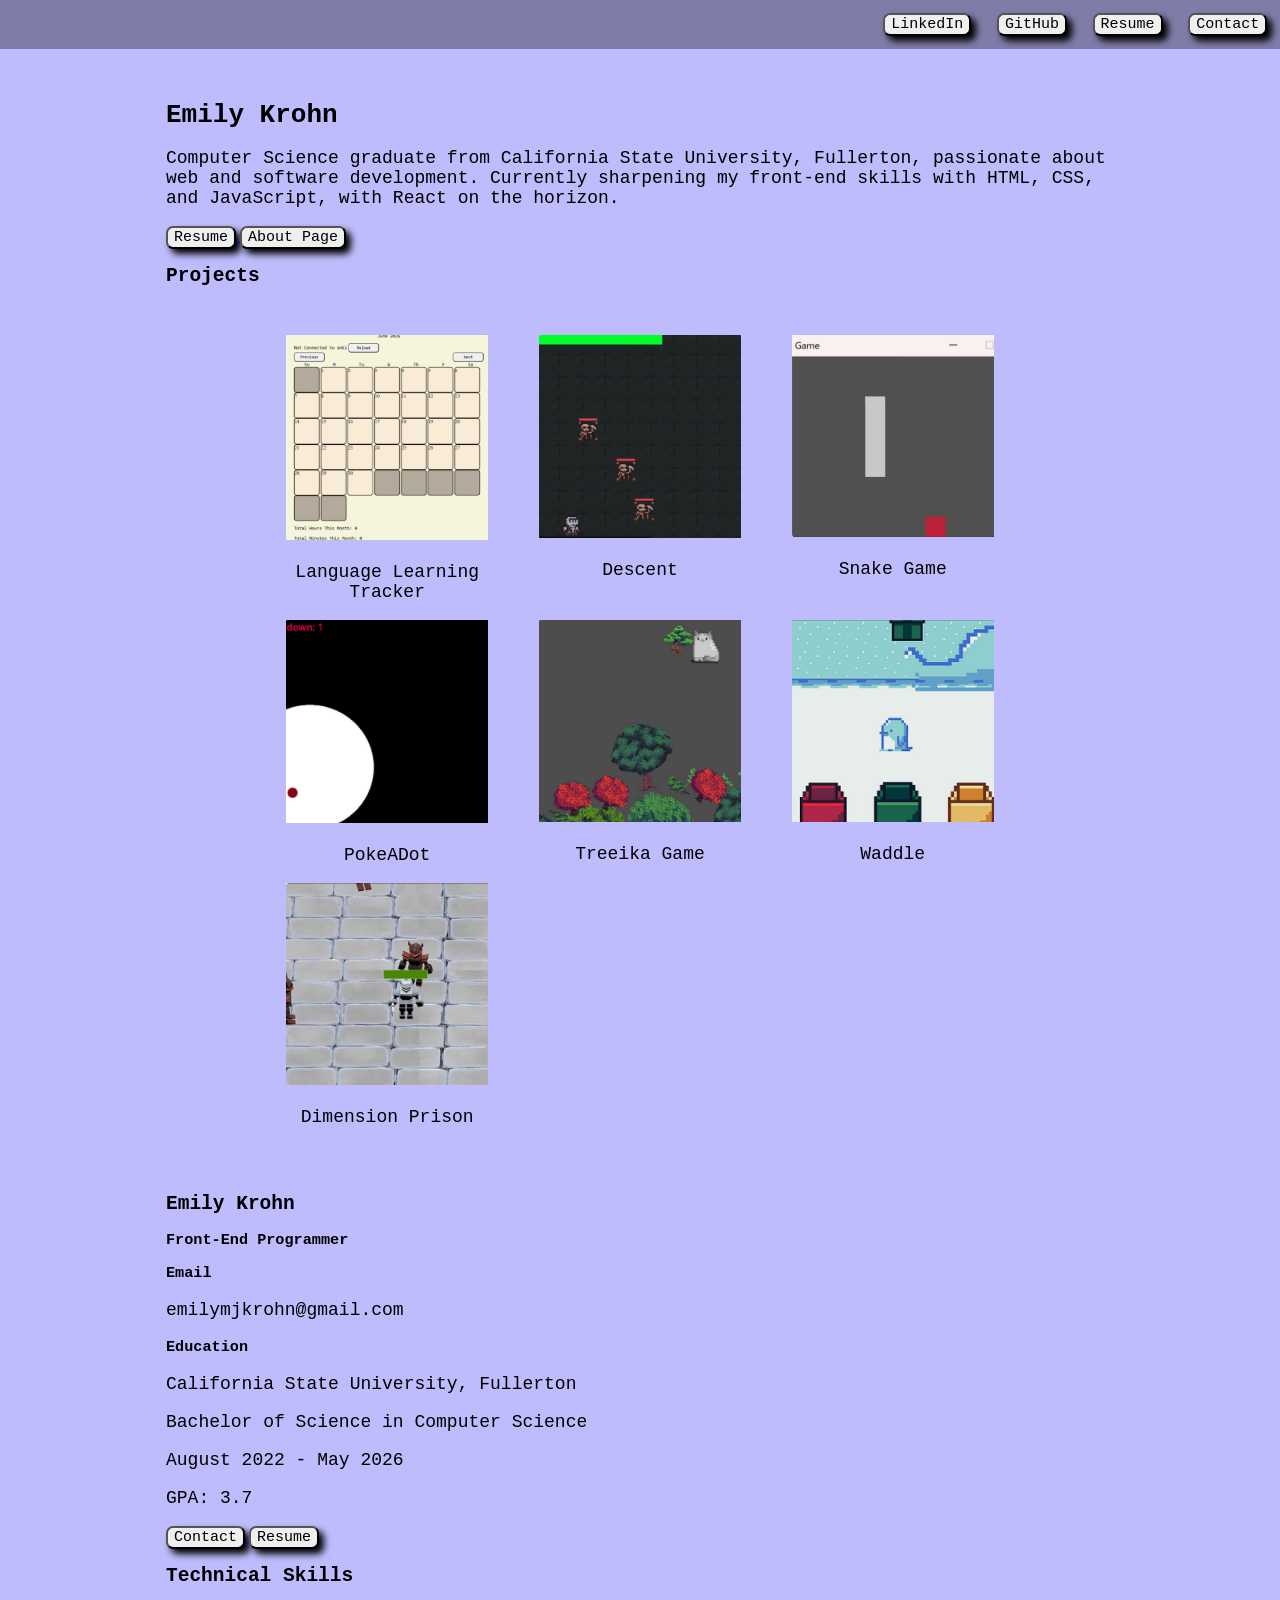
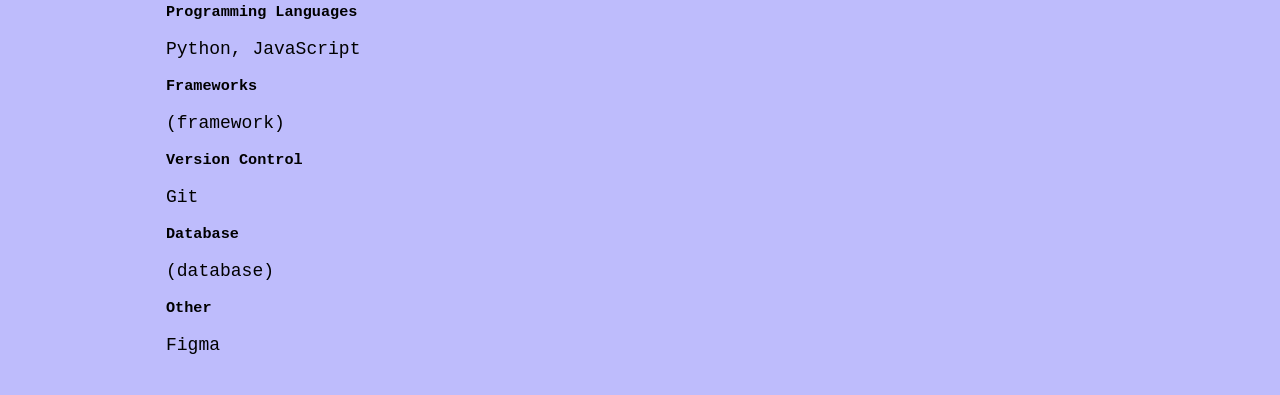
<file: index.html>
<!DOCTYPE html>
<html>
  <head>
    <meta charset="UTF-8">
      <title>Portfolio</title>
      <link rel="stylesheet" href="css/styles.css">
      <link rel="stylesheet" href="css/homepageStyles.css">
  </head>
  <body>
    <div class="navbar">
      <div class="navbarItem">
        <a href="https://www.linkedin.com/in/emilymkrohn/" target="_blank">
          <button>LinkedIn</button>
        </a>
      </div>
      <div class="navbarItem">
        <a href="https://github.com/emilykrohn" target="_blank">
          <button>GitHub</button>
        </a>
      </div>
      <div class="navbarItem">
        <a href="images/Resume.pdf" target="_blank">
          <button>Resume</button>
        </a>
      </div>
      <div class="navbarItem">
        <a href="about.html">
          <button>Contact</button>
        </a>
      </div>
    </div>
    <div class="section">
      <div class="top_header">
        <h1>Emily Krohn</h1>
        <p>Computer Science graduate from California State University, Fullerton, passionate about web and software development. Currently sharpening my front-end skills with HTML, CSS, and JavaScript, with React on the horizon.</p>
        <a href="images/Resume.pdf" target="_blank">
          <button>Resume</button>
        </a>
        <a href="about.html">
          <button>About Page</button>
        </a>
      </div>
    </div>
    <div class="body section">
      <h2>Projects</h2>
      <div class="projects center">
        <div class="row">
          <div class="project">
            <a href="projectPages/languageLearningTracker.html">
              <img src="images/LanguageLearningTracker/LanguageLearningTracker.png" alt="Language Learning Tracker">
            </a>
            <p>Language Learning Tracker</p>
          </div>
          <div class="project">
            <a href="projectPages/descent.html">
              <img src="images/Descent/Descent.png" alt="Descent">
            </a>
            <p>Descent</p>
          </div>
          <div class="project">
            <a href="projectPages/snakeGame.html">
              <img src="images/SnakeGame/SnakeGame.png" alt="Snake Game">
            </a>
            <p>Snake Game</p>
          </div>
        </div>
        <div class="row">
          <div class="project">
            <a href="projectPages/pokeADot.html">
              <img src="images/PokeADot/PokeADot.png" alt="PokeADot">
            </a>
            <p>PokeADot</p>
          </div>
          <div class="project">
            <a href="projectPages/treeikaGame.html">
              <img src="images/TreeikaGame/TreeikaGame.png" alt="Treeika Game">
            </a>
            <p>Treeika Game</p>
          </div>
          <div class="project">
            <a href="projectPages/waddle.html">
              <img src="images/Waddle/Waddle.png" alt="Waddle">
            </a>
            <p>Waddle</p>
          </div>
        </div>
        <div class="row">
          <div class="project">
            <a href="projectPages/dimensionPrison.html">
              <img src="images/DimensionPrison/DimensionPrison.png" alt="Dimension Prison">
            </a>
            <p>Dimension Prison</p>
          </div>
        </div>
      </div>

      <div class="about">
        <div class="info">
          <h2>Emily Krohn</h2>
          <h3>Front-End Programmer</h3>
          <h3>Email</h3>
          <p>emilymjkrohn@gmail.com</p>
          <h3>Education</h3>
          <p>California State University, Fullerton</p>
          <p>Bachelor of Science in Computer Science</p>
          <p>August 2022 - May 2026</p>
          <p>GPA: 3.7</p>
          <div class="aboutButtons">
            <a href="about.html">
              <button>Contact</button>
            </a>
            <a href="images/Resume.pdf" target="_blank">
              <button>Resume</button>
            </a>
          </div>
        </div>
        <div class="technicalSkills">
          <h2>Technical Skills</h2>
          <h3>Programming Languages</h3>
          <p>Python, JavaScript</p>
          <h3>Frameworks</h3>
          <p>(framework)</p>
          <h3>Version Control</h3>
          <p>Git</p>
          <h3>Database</h3>
          <p>(database)</p>
          <h3>Other</h3>
          <p>Figma</p>
        </div>
      </div>
    </div>
  </body>
</html>
</file>
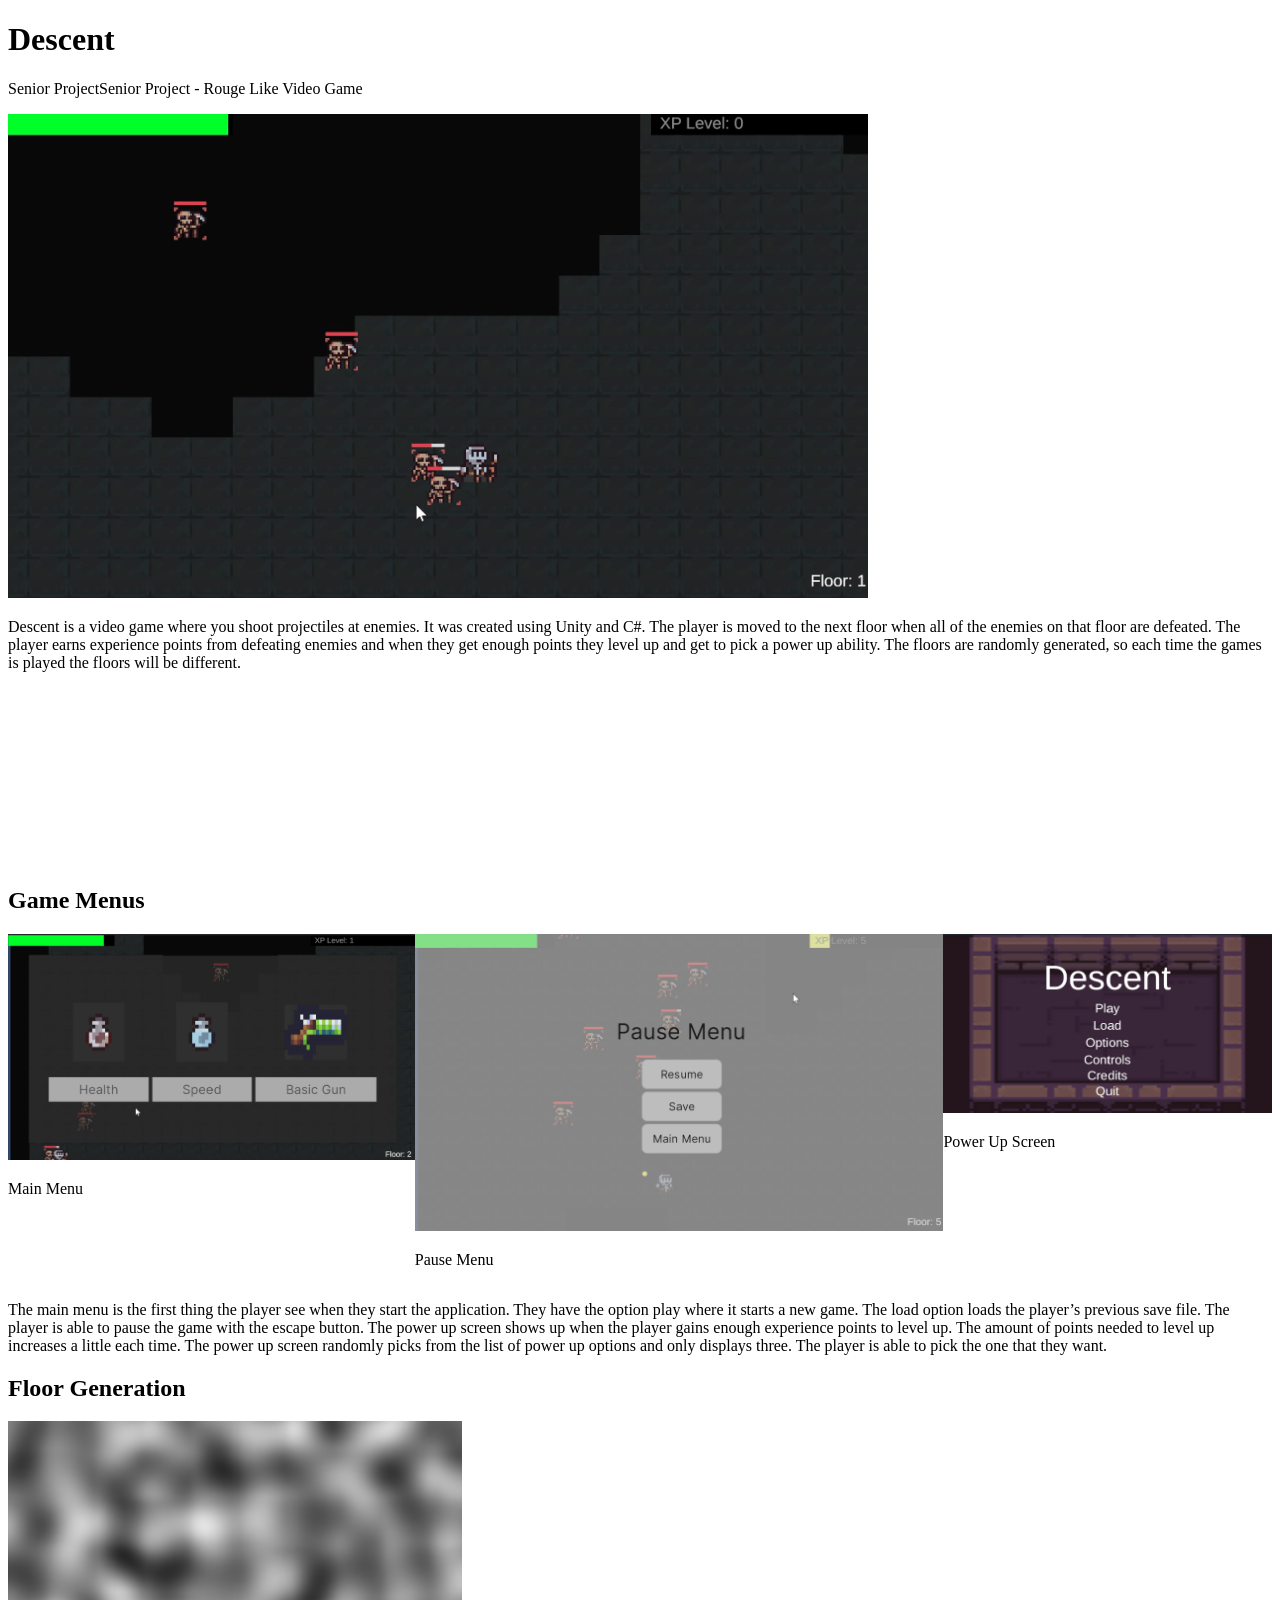
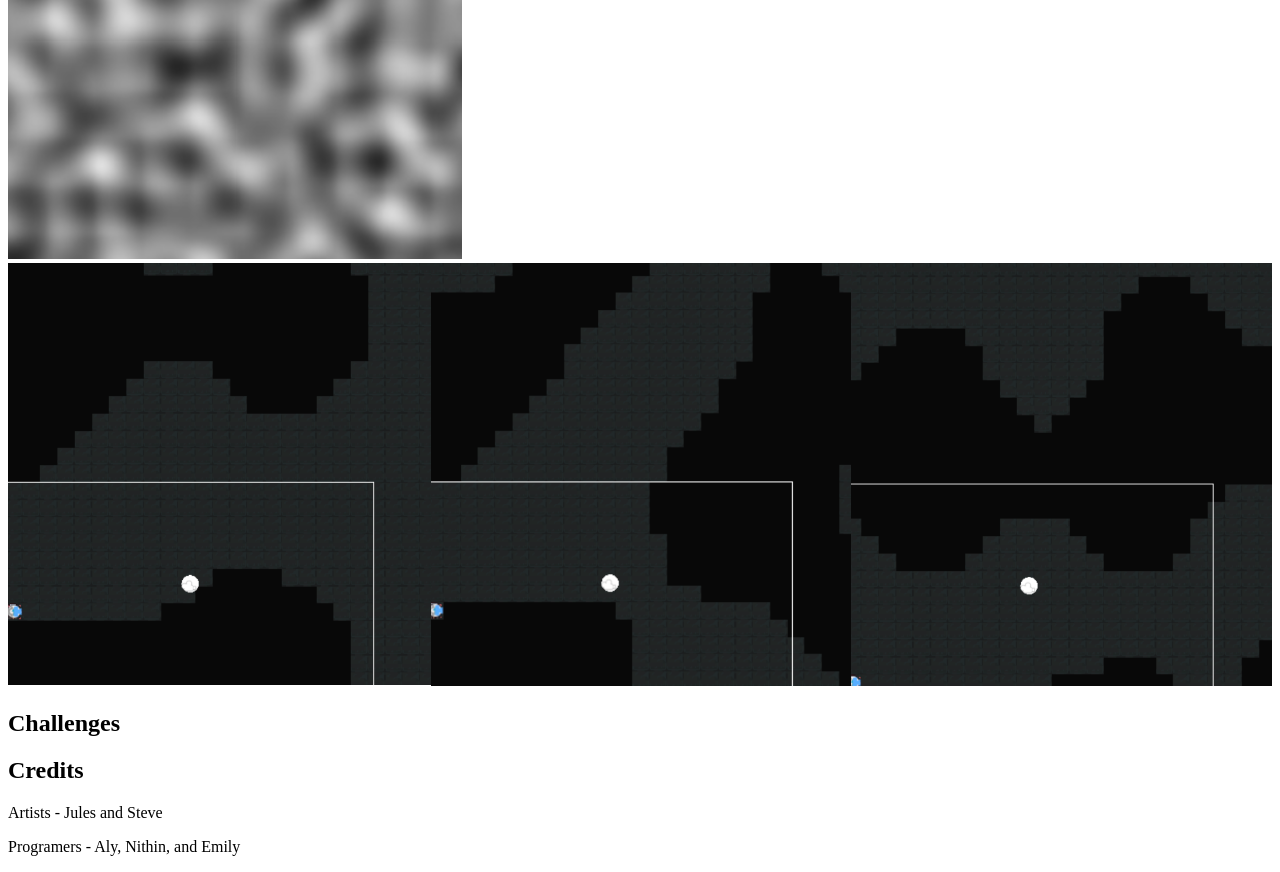
<file: descent.html>
<!DOCTYPE html>
<html lang="en">
<head>
    <meta charset="UTF-8">
    <meta name="viewport" content="width=device-width, initial-scale=1.0">
    <title>Document</title>
    <link rel="stylesheet" href="projectStyles.css">
</head>
<body>
    <h1>Descent</h1>
    <p>Senior ProjectSenior Project - Rouge Like Video Game</p>
    <img src="images/Descent/Descent01.png" alt="Descent Screenshot">
    <p>Descent is a video game where you shoot projectiles at enemies. It was created using Unity and C#. The player is moved to the next floor when all of the enemies on that floor are defeated. The player earns experience points from defeating enemies and when they get enough points they level up and get to pick a power up ability. The floors are randomly generated, so each time the games is played the floors will be different.</p>
    <iframe frameborder="0" src="https://itch.io/embed/2292952?border_width=5&amp;bg_color=464646&amp;fg_color=ffffff&amp;border_color=636363" width="560" height="175"><a href="https://emilykrohn.itch.io/dimensionprison">DimensionPrison by emilykrohn</a></iframe>
    <h2>Game Menus</h2>
    <div class="imageGroup">
        <div class="image">
            <img src="images/Descent/Descent02.png" alt="Main Menu">
            <p>Main Menu</p>
        </div>
        <div class="image">
            <img src="images/Descent/Descent03.png" alt="Pause Menu">
            <p>Pause Menu</p>
        </div>
        <div class="image">
            <img src="images/Descent/Descent04.png" alt="Power Up Screen">
            <p>Power Up Screen</p>
        </div>
    </div>
    <p>The main menu is the first thing the player see when they start the application. They have the option play where it starts a new game. The load option loads the player’s previous save file. The player is able to pause the game with the escape button. The power up screen shows up when the player gains enough experience points to level up. The amount of points needed to level up increases a little each time. The power up screen randomly picks from the list of power up options and only displays three. The player is able to pick the one that they want.</p>
    <h2>Floor Generation</h2>
    <img src="images/Descent/Descent09.png" alt="Perlin Noise Image">
    <div class="imageGroup">
        <div class="image">
            <img src="images/Descent/Descent06.png" alt="Generated Floor Image">
        </div>
        <div class="image">
            <img src="images/Descent/Descent07.png" alt="Generated Floor Image">
        </div>
        <div class="image">
            <img src="images/Descent/Descent08.png" alt="Generated Floor Image">
        </div>
    </div>
    <h2>Challenges</h2>
    <h2>Credits</h2>
    <p>Artists - Jules and Steve</p>
    <p>Programers - Aly, Nithin, and Emily</p>
</body>
</html>
</file>
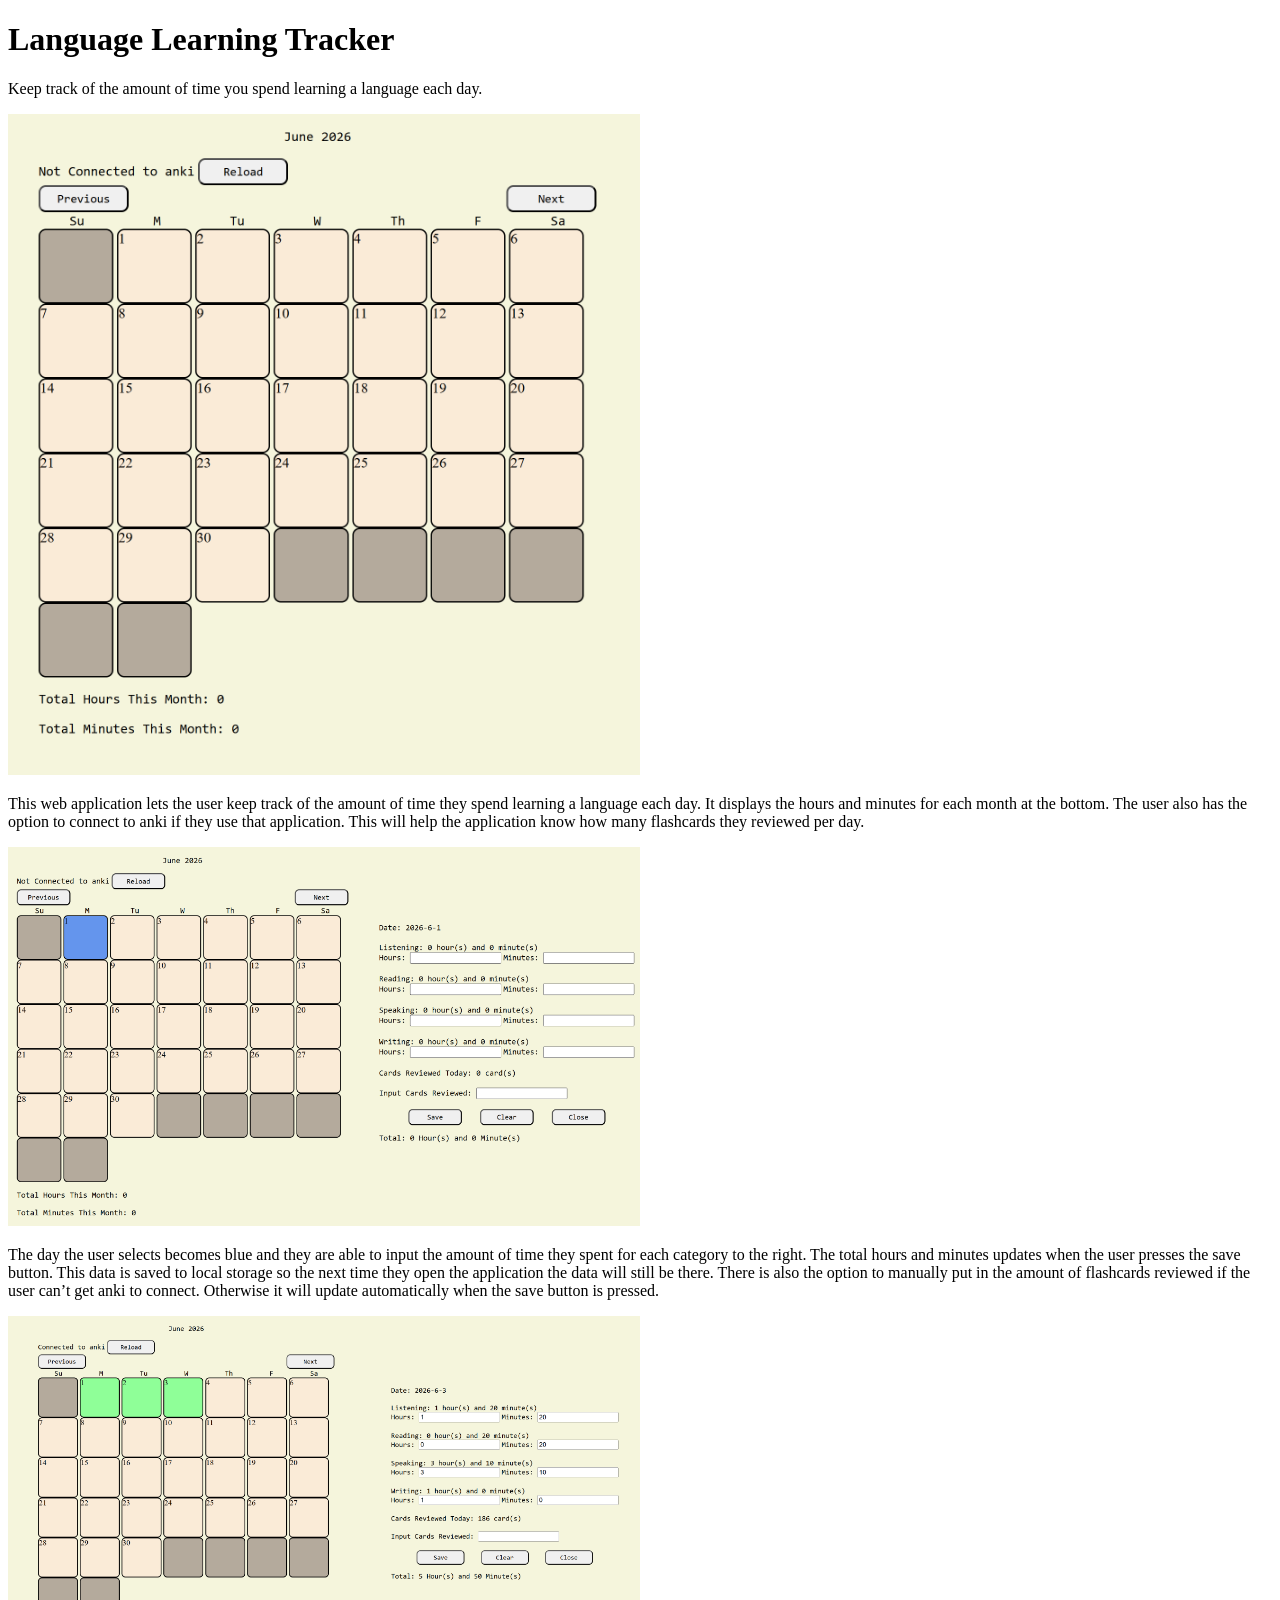
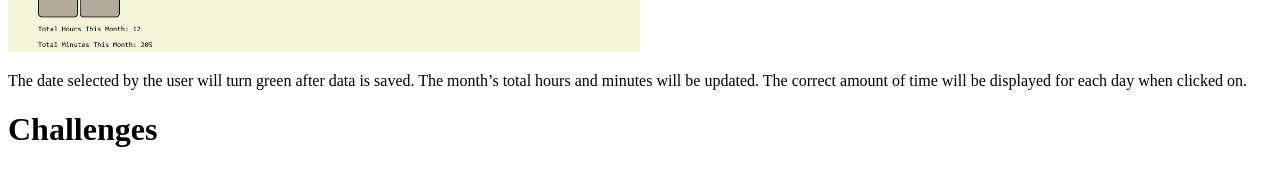
<file: languageLearningTracker.html>
<!DOCTYPE html>
<html lang="en">
<head>
    <meta charset="UTF-8">
    <meta name="viewport" content="width=device-width, initial-scale=1.0">
    <title>Document</title>
    <link rel="stylesheet" href="projectStyles.css">
</head>
<body>
    <h1>Language Learning Tracker</h1>
    <p>Keep track of the amount of time you spend learning a language each day.</p>
    <div class="languageLearningImage">
        <img src="images/LanguageLearningTracker/LanguageLearningTracker02.png" alt="Language Learning Tracker Homepage">
        <p>This web application lets the user keep track of the amount of time they spend learning a language each day. It displays the hours and minutes for each month at the bottom. The user also has the option to connect to anki if they use that application. This will help the application know how many flashcards they reviewed per day.</p>
    </div>
    <div class="languageLearningImage">
        <img src="images/LanguageLearningTracker/LanguageLearningTrackerTime.png" alt="Language Learning Tracker Update Time">
        <p>The day the user selects becomes blue and they are able to input the amount of time they spent for each category to the right. The total hours and minutes updates when the user presses the save button. This data is saved to local storage so the next time they open the application the data will still be there. There is also the option to manually put in the amount of flashcards reviewed if the user can’t get anki to connect. Otherwise it will update automatically when the save button is pressed.</p>
    </div>
    <div class="languageLearningImage">
        <img src="images/LanguageLearningTracker/LanguageLearningTracker01.png" alt="Language Learning Tracker Display Time">
        <p>The date selected by the user will turn green after data is saved. The month’s total hours and minutes will be updated. The correct amount of time will be displayed for each day when clicked on.</p>
    </div>
    <h1>Challenges</h1>
</body>
</html>
</file>
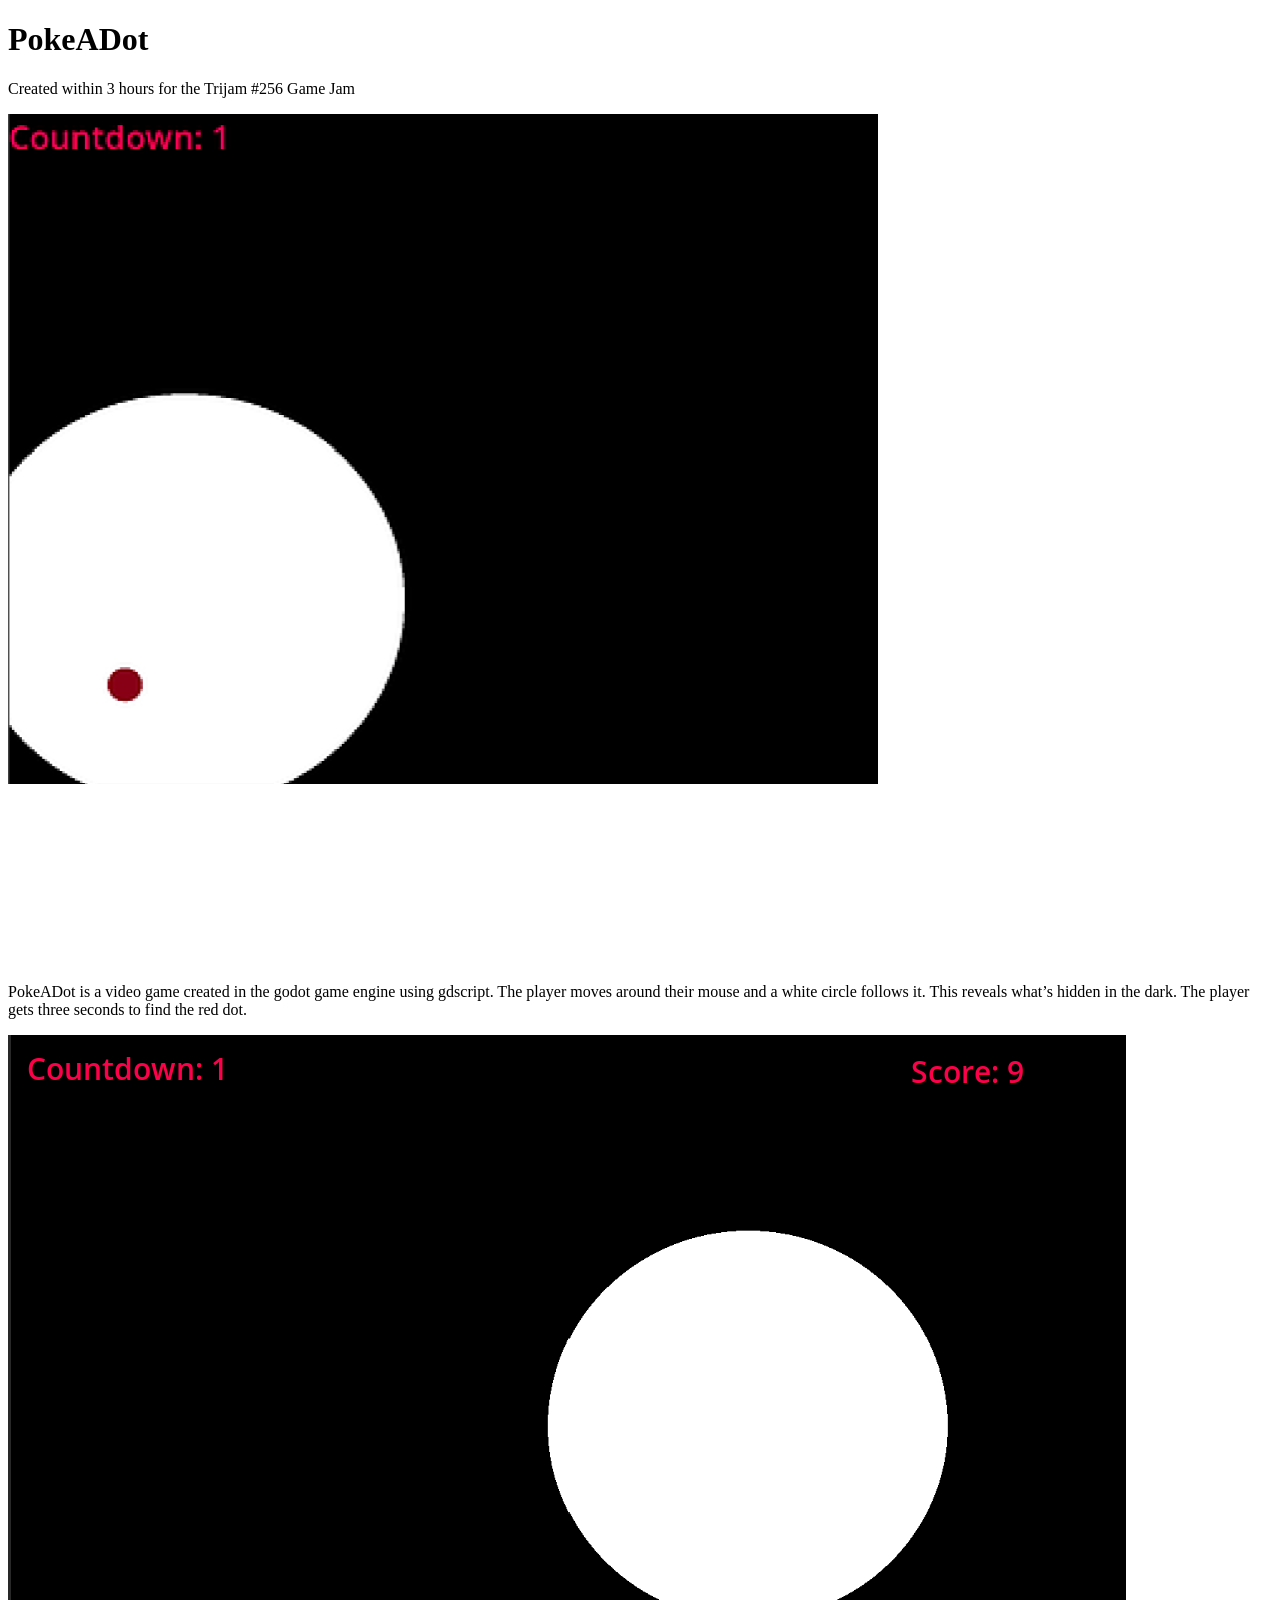
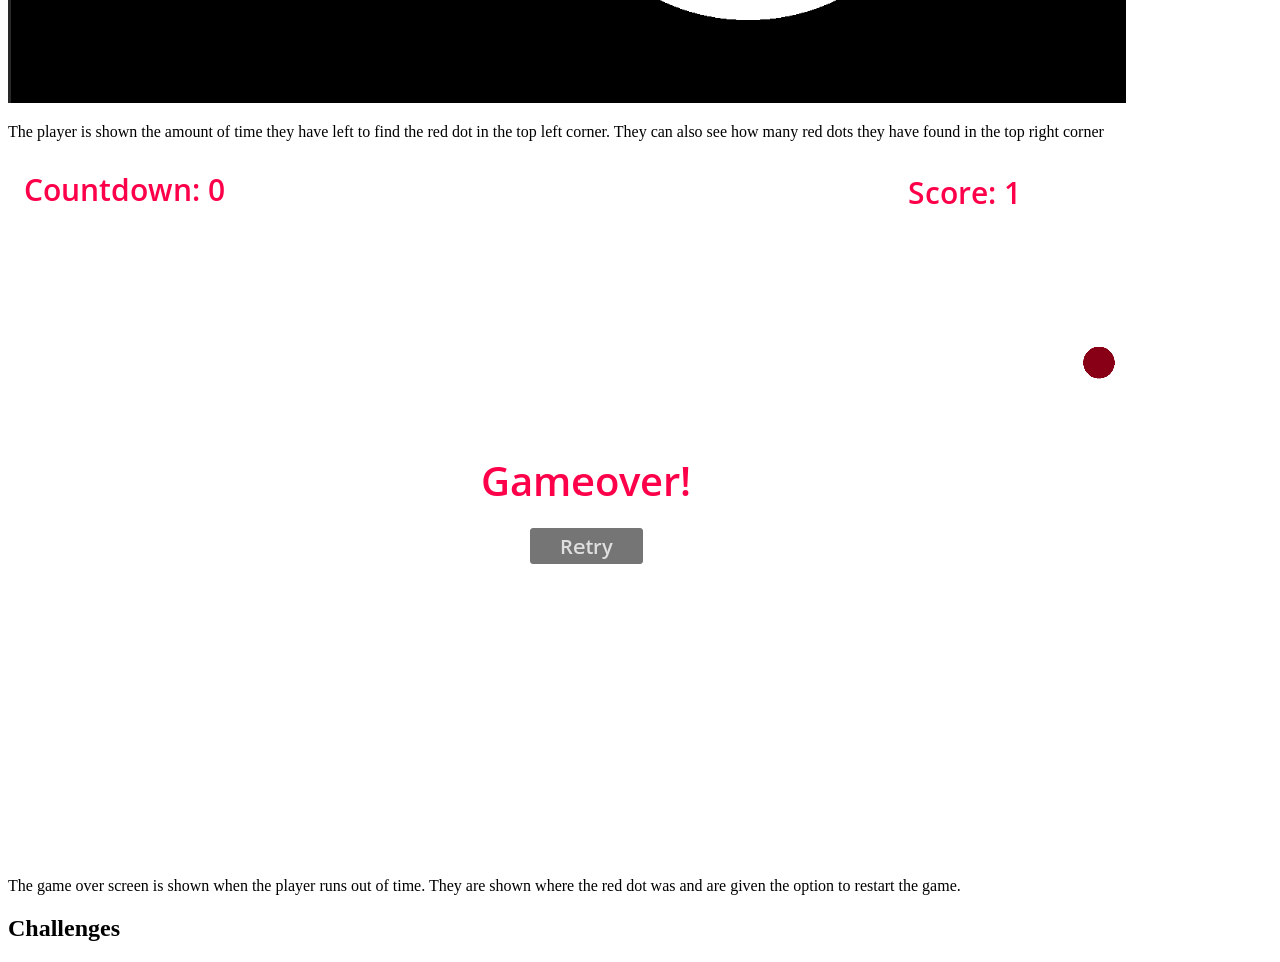
<file: pokeADot.html>
<!DOCTYPE html>
<html lang="en">
<head>
    <meta charset="UTF-8">
    <meta name="viewport" content="width=device-width, initial-scale=1.0">
    <title>Document</title>
</head>
<body>
    <h1>PokeADot</h1>
    <p>Created within 3 hours for the Trijam #256 Game Jam</p>
    <img src="images/PokeADot/PokeADot03.png" alt="PokeADot Screenshot">
    <iframe frameborder="0" src="https://itch.io/embed/2524939?border_width=5&amp;bg_color=464646&amp;fg_color=ffffff&amp;border_color=636363" width="560" height="175"><a href="https://emilykrohn.itch.io/pokeadot">PokeADot by emilykrohn</a></iframe>
    <p>PokeADot is a video game created in the godot game engine using gdscript. The player moves around their mouse and a white circle follows it. This reveals what’s hidden in the dark. The player gets three seconds to find the red dot.</p>
    <img src="images/PokeADot/PokeADot02.png" alt="PokeADot Gameplay Image">
    <p>The player is shown the amount of time they have left to find the red dot in the top left corner. They can also see how many red dots they have found in the top right corner</p>
    <img src="images/PokeADot/PokeADot01.png" alt="PokeADot Game Over Screen">
    <p>The game over screen is shown when the player runs out of time. They are shown where the red dot was and are given the option to restart the game.</p>
    <h2>Challenges</h2>
</body>
</html>
</file>
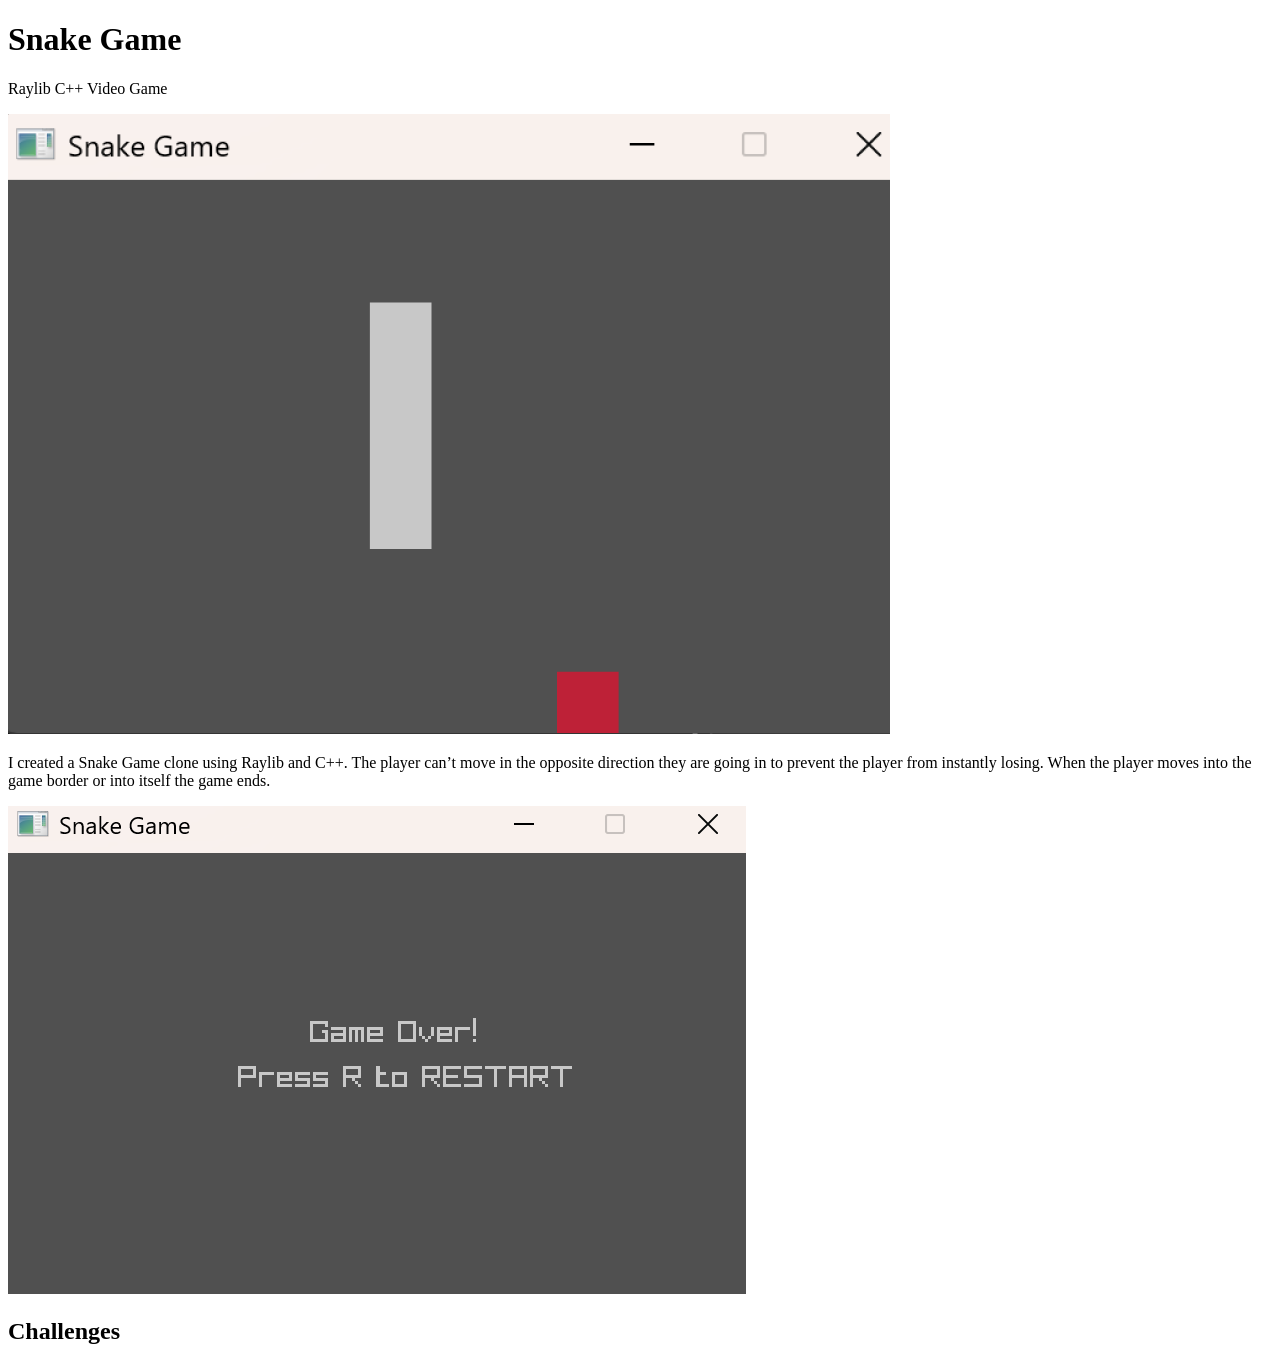
<file: snakeGame.html>
<!DOCTYPE html>
<html lang="en">
<head>
    <meta charset="UTF-8">
    <meta name="viewport" content="width=device-width, initial-scale=1.0">
    <title>Document</title>
    <link rel="stylesheet" href="projectStyles.css">
</head>
<body>
    <h1>Snake Game</h1>
    <p>Raylib C++ Video Game</p>
    <img src="images/SnakeGame/SnakeGame02.png" alt="Snake Game Image">
    <p>I created a Snake Game clone using Raylib and C++.  The player can’t move in the opposite direction they are going in to prevent the player from instantly losing. When the player moves into the game border or into itself the game ends.</p>
    <img src="images/SnakeGame/SnakeGame01.png">
    <h2>Challenges</h2>
</body>
</html>
</file>
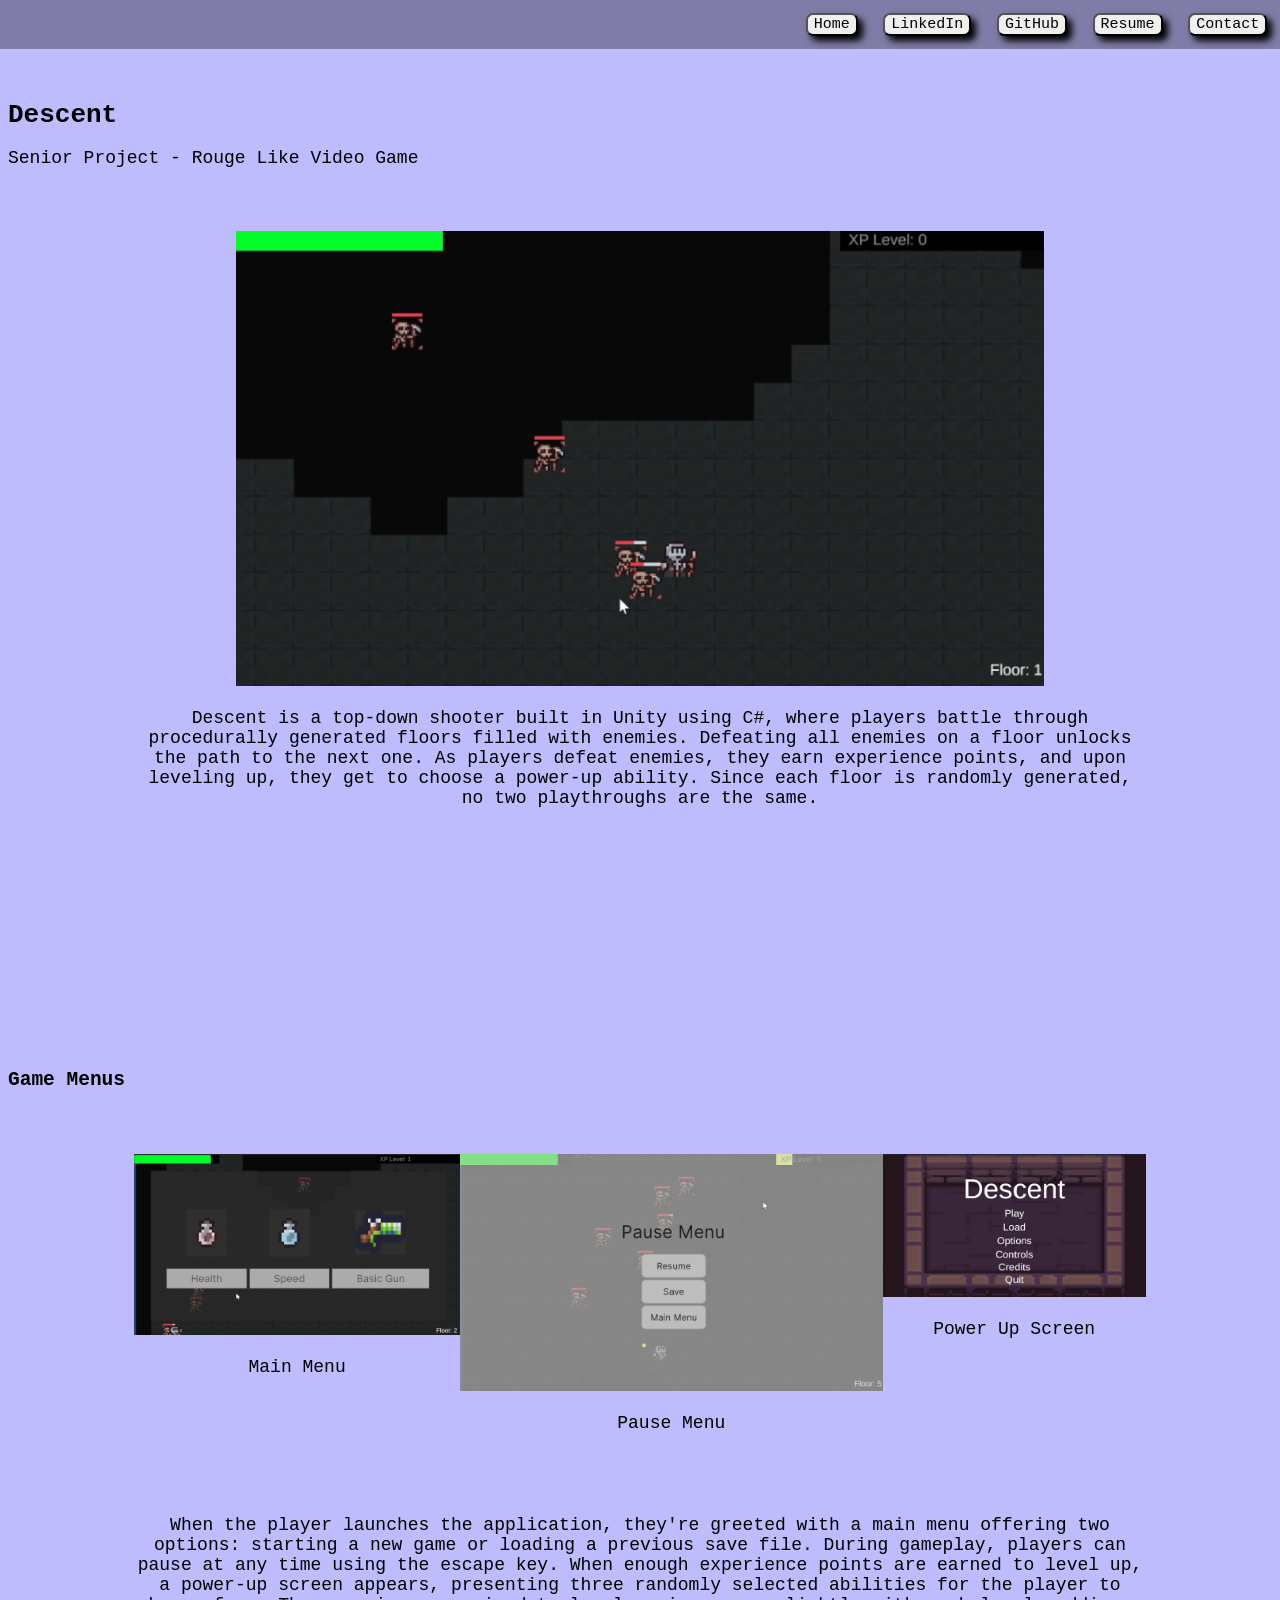
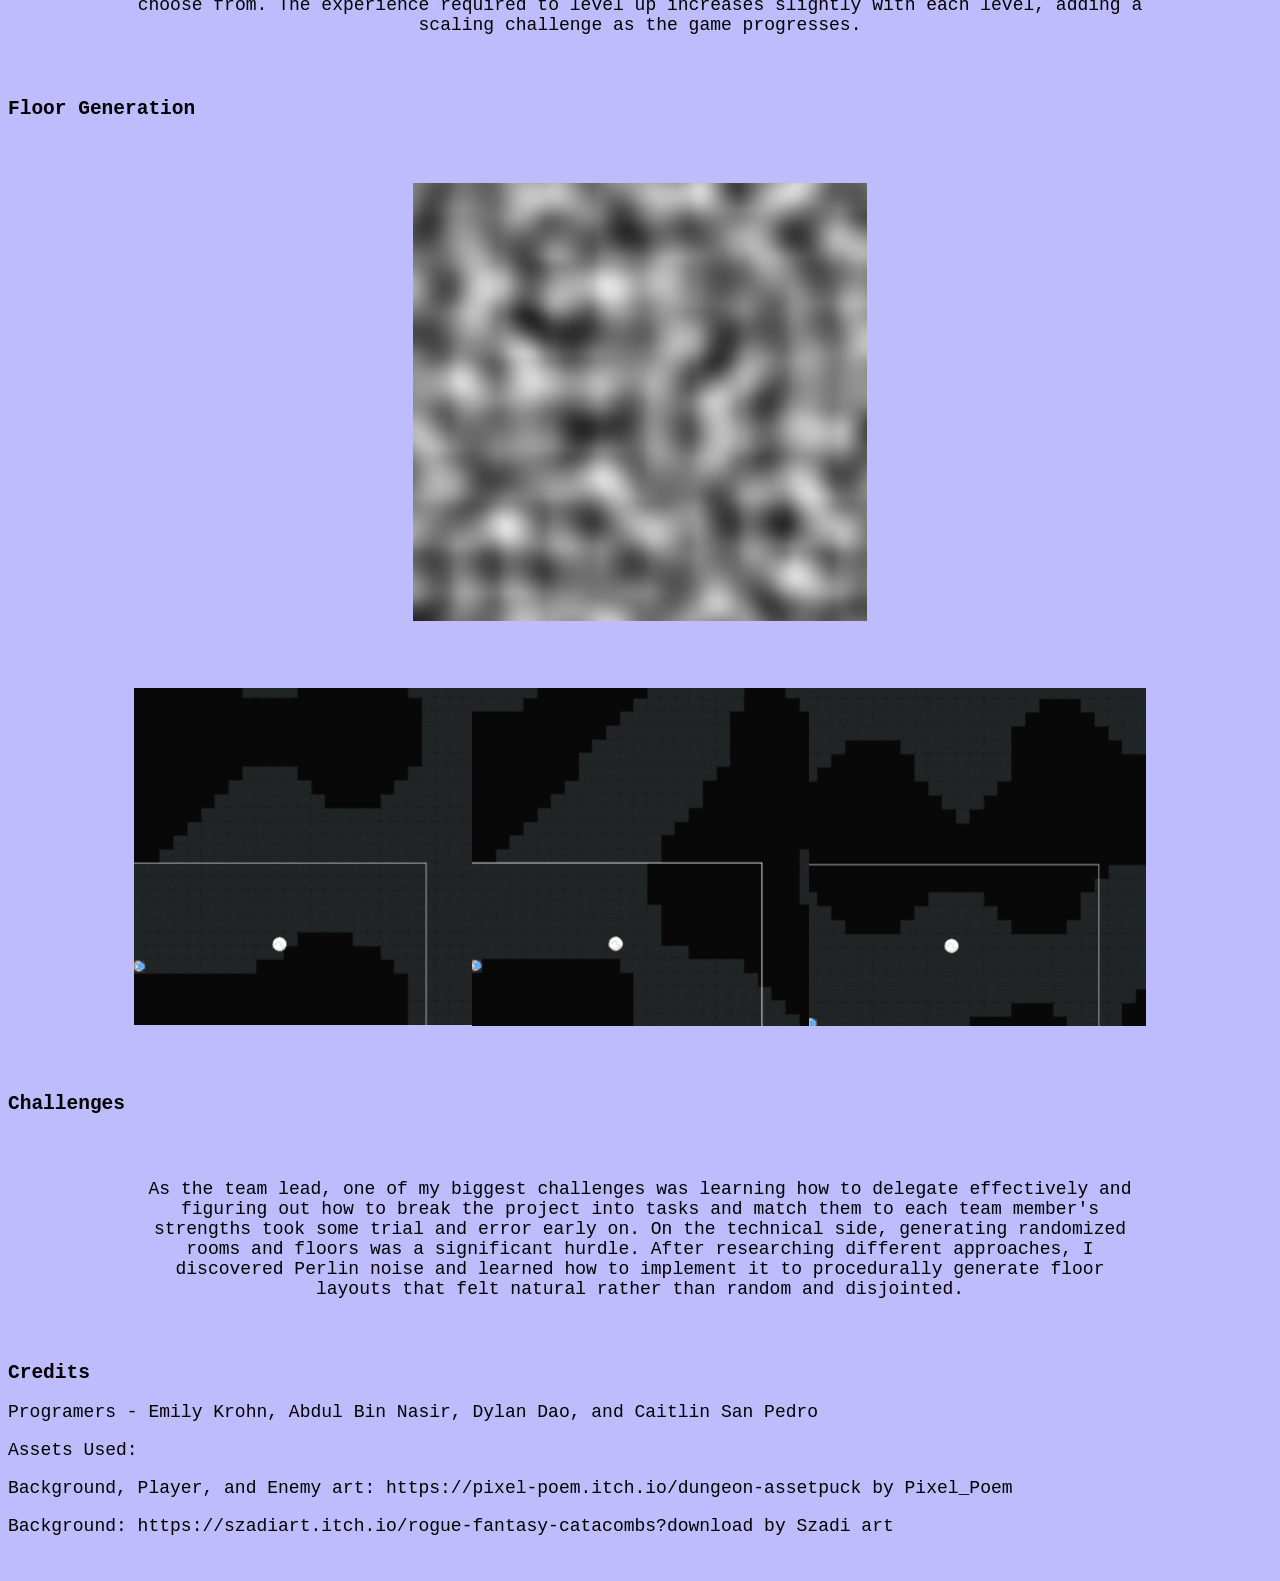
<file: projectPages/descent.html>
<!DOCTYPE html>
<html lang="en">
<head>
    <meta charset="UTF-8">
    <meta name="viewport" content="width=device-width, initial-scale=1.0">
    <title>Document</title>
    <link rel="stylesheet" href="../css/styles.css">
    <link rel="stylesheet" href="../css/projectStyles.css">
</head>
<body>
    <div class="navbar">
      <div class="navbarItem">
        <a href="../index.html">
          <button>Home</button>
        </a>
      </div>
      <div class="navbarItem">
        <a href="https://www.linkedin.com/in/emilymkrohn/" target="_blank">
          <button>LinkedIn</button>
        </a>
      </div>
      <div class="navbarItem">
        <a href="https://github.com/emilykrohn" target="_blank">
          <button>GitHub</button>
        </a>
      </div>
      <div class="navbarItem">
        <a href="../images/Resume.pdf" target="_blank">
          <button>Resume</button>
        </a>
      </div>
      <div class="navbarItem">
        <a href="../about.html">
          <button>Contact</button>
        </a>
      </div>
    </div>
    <h1>Descent</h1>
    <p>Senior Project - Rouge Like Video Game</p>
    <div class="center">
        <img src="../images/Descent/Descent01.png" alt="Descent Screenshot">
        <p>Descent is a top-down shooter built in Unity using C#, where players battle through procedurally generated floors filled with enemies. Defeating all enemies on a floor unlocks the path to the next one. As players defeat enemies, they earn experience points, and upon leveling up, they get to choose a power-up ability. Since each floor is randomly generated, no two playthroughs are the same.</p>
        <iframe frameborder="0" src="https://itch.io/embed/2292952?border_width=5&amp;bg_color=464646&amp;fg_color=ffffff&amp;border_color=636363" width="560" height="175"><a href="https://emilykrohn.itch.io/dimensionprison">DimensionPrison by emilykrohn</a></iframe>
    </div>
    <h2>Game Menus</h2>
    <div class="imageGroup center">
        <div class="image">
            <img src="../images/Descent/Descent02.png" alt="Main Menu">
            <p>Main Menu</p>
        </div>
        <div class="image">
            <img src="../images/Descent/Descent03.png" alt="Pause Menu">
            <p>Pause Menu</p>
        </div>
        <div class="image">
            <img src="../images/Descent/Descent04.png" alt="Power Up Screen">
            <p>Power Up Screen</p>
        </div>
    </div>
    <p class="center">When the player launches the application, they're greeted with a main menu offering two options: starting a new game or loading a previous save file. During gameplay, players can pause at any time using the escape key. When enough experience points are earned to level up, a power-up screen appears, presenting three randomly selected abilities for the player to choose from. The experience required to level up increases slightly with each level, adding a scaling challenge as the game progresses.</p>
    <h2>Floor Generation</h2>
    <div class="center">
        <img src="../images/Descent/Descent09.png" alt="Perlin Noise Image">
    </div>
    <div class="imageGroup center">
        <div class="image">
            <img src="../images/Descent/Descent06.png" alt="Generated Floor Image">
        </div>
        <div class="image">
            <img src="../images/Descent/Descent07.png" alt="Generated Floor Image">
        </div>
        <div class="image">
            <img src="../images/Descent/Descent08.png" alt="Generated Floor Image">
        </div>
    </div>
    <h2>Challenges</h2>
    <p class="center">As the team lead, one of my biggest challenges was learning how to delegate effectively and figuring out how to break the project into tasks and match them to each team member's strengths took some trial and error early on. On the technical side, generating randomized rooms and floors was a significant hurdle. After researching different approaches, I discovered Perlin noise and learned how to implement it to procedurally generate floor layouts that felt natural rather than random and disjointed.</p>
    <h2>Credits</h2>
    <p>Programers - Emily Krohn, Abdul Bin Nasir, Dylan Dao, and Caitlin San Pedro</p>
    <p>Assets Used:</p>
    <p>Background, Player, and Enemy art: https://pixel-poem.itch.io/dungeon-assetpuck by Pixel_Poem </p>
    <p>Background: https://szadiart.itch.io/rogue-fantasy-catacombs?download by Szadi art</p>
</body>
</html>
</file>
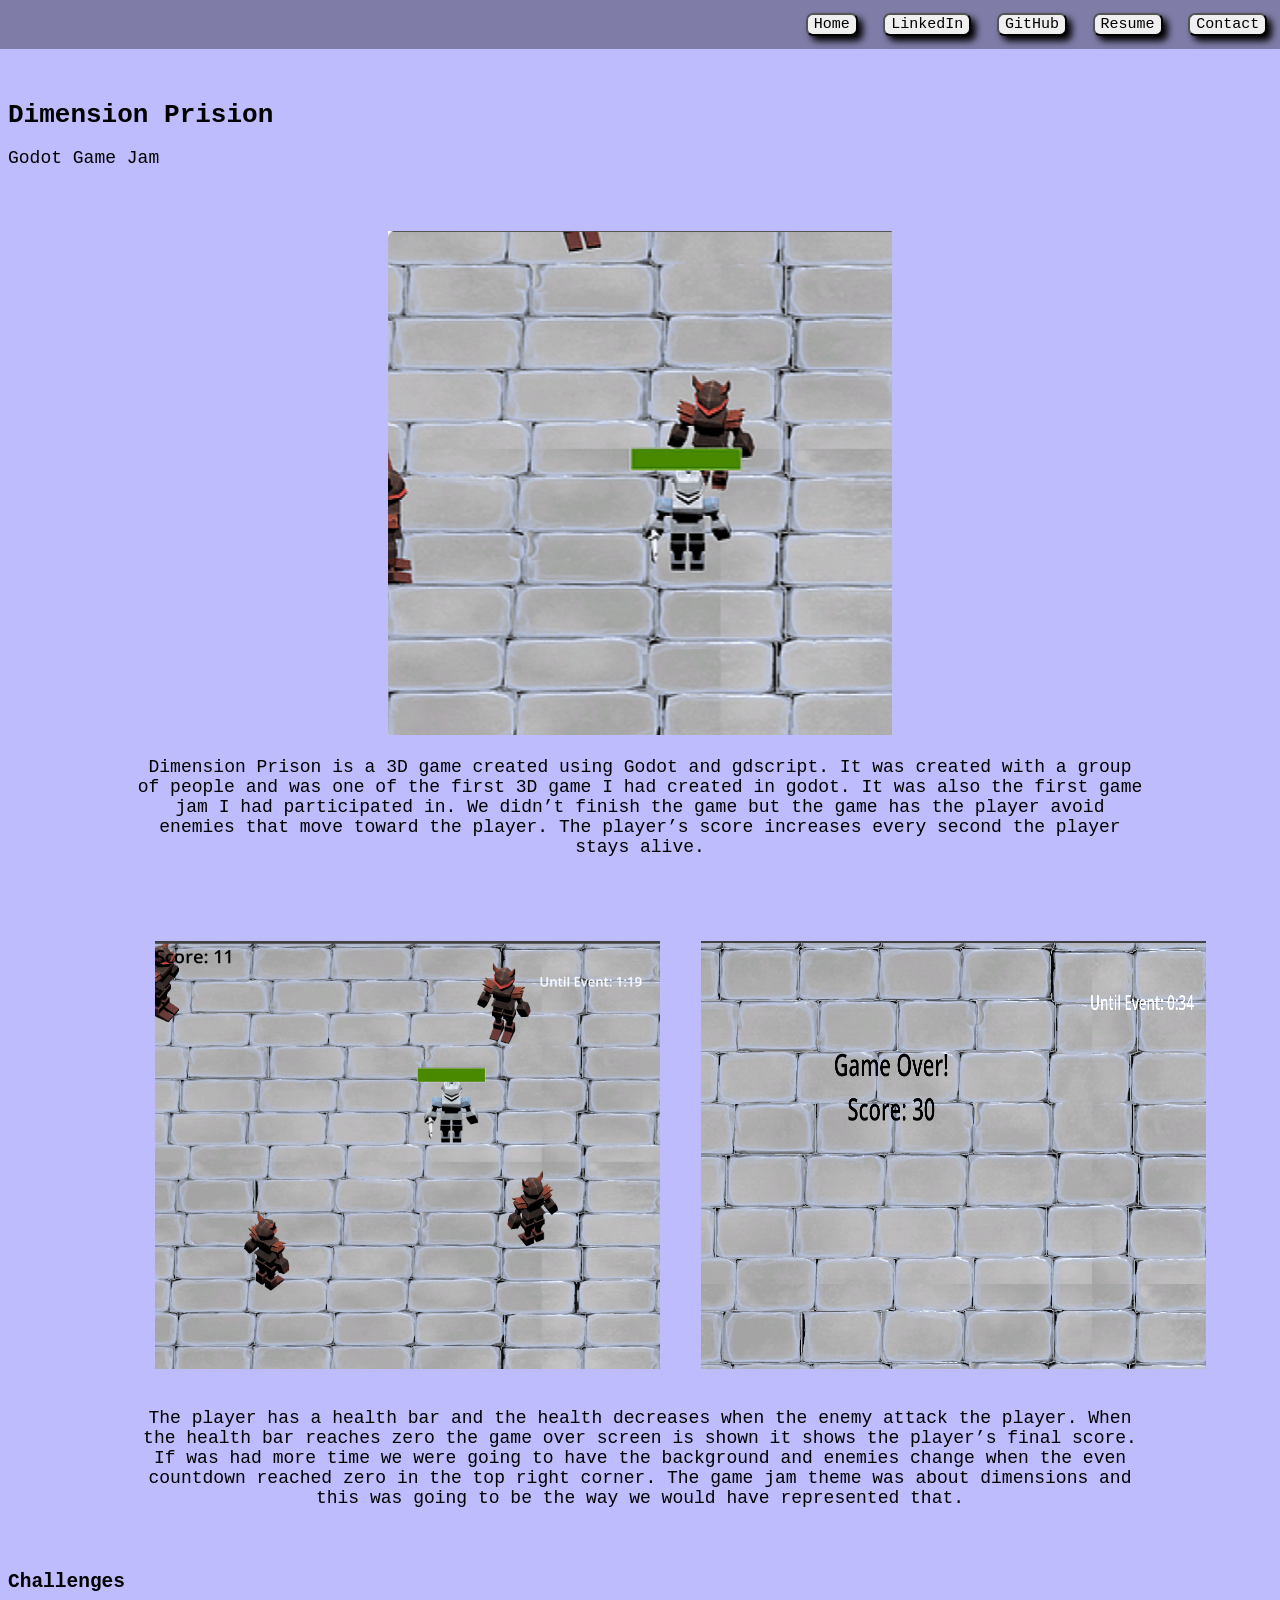
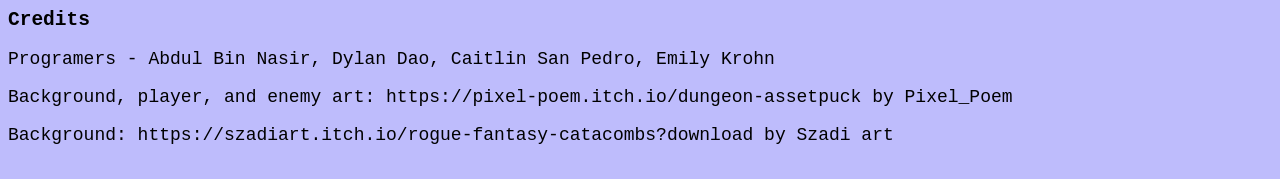
<file: projectPages/dimensionPrison.html>
<!DOCTYPE html>
<html lang="en">
<head>
    <meta charset="UTF-8">
    <meta name="viewport" content="width=device-width, initial-scale=1.0">
    <title>Document</title>
    <link rel="stylesheet" href="../css/styles.css">
    <link rel="stylesheet" href="../css/projectStyles.css">
</head>
<body>
    <div class="navbar">
      <div class="navbarItem">
        <a href="../index.html">
          <button>Home</button>
        </a>
      </div>
      <div class="navbarItem">
        <a href="https://www.linkedin.com/in/emilymkrohn/" target="_blank">
          <button>LinkedIn</button>
        </a>
      </div>
      <div class="navbarItem">
        <a href="https://github.com/emilykrohn" target="_blank">
          <button>GitHub</button>
        </a>
      </div>
      <div class="navbarItem">
        <a href="../images/Resume.pdf" target="_blank">
          <button>Resume</button>
        </a>
      </div>
      <div class="navbarItem">
        <a href="../about.html">
          <button>Contact</button>
        </a>
      </div>
    </div>
    <h1>Dimension Prision</h1>
    <p>Godot Game Jam</p>
    <div class="center">
        <img src="../images/DimensionPrison/DimensionPrison.png">
        <p>Dimension Prison is a 3D game created using Godot and gdscript. It was created with a group of people and was one of the first 3D game I had created in godot. It was also the first game jam I had participated in. We didn’t finish the game but the game has the player avoid enemies that move toward the player. The player’s score increases every second the player stays alive.</p>
    </div>
    <div class="center">
        <div class="imageGroup">
            <img class="dimensionPrisonImage" src="../images/DimensionPrison/DimensionPrison01.png">
            <img class="dimensionPrisonImage" src="../images/DimensionPrison/DimensionPrison02.png">
        </div>
        <p>The player has a health bar and the health decreases when the enemy attack the player. When the health bar reaches zero the game over screen is shown it shows the player’s final score. If was had more time we were going to have the background and enemies change when the even countdown reached zero in the top right corner. The game jam theme was about dimensions and this was going to be the way we would have represented that.</p>
    </div>
    <h2>Challenges</h2>
    <div>
        <h2>Credits</h2>
        <p>Programers - Abdul Bin Nasir, Dylan Dao, Caitlin San Pedro, Emily Krohn</p>
        <p>Background, player, and enemy art: https://pixel-poem.itch.io/dungeon-assetpuck by Pixel_Poem</p>
        <p>Background: https://szadiart.itch.io/rogue-fantasy-catacombs?download by Szadi art</p>
    </div>
</body>
</html>
</file>
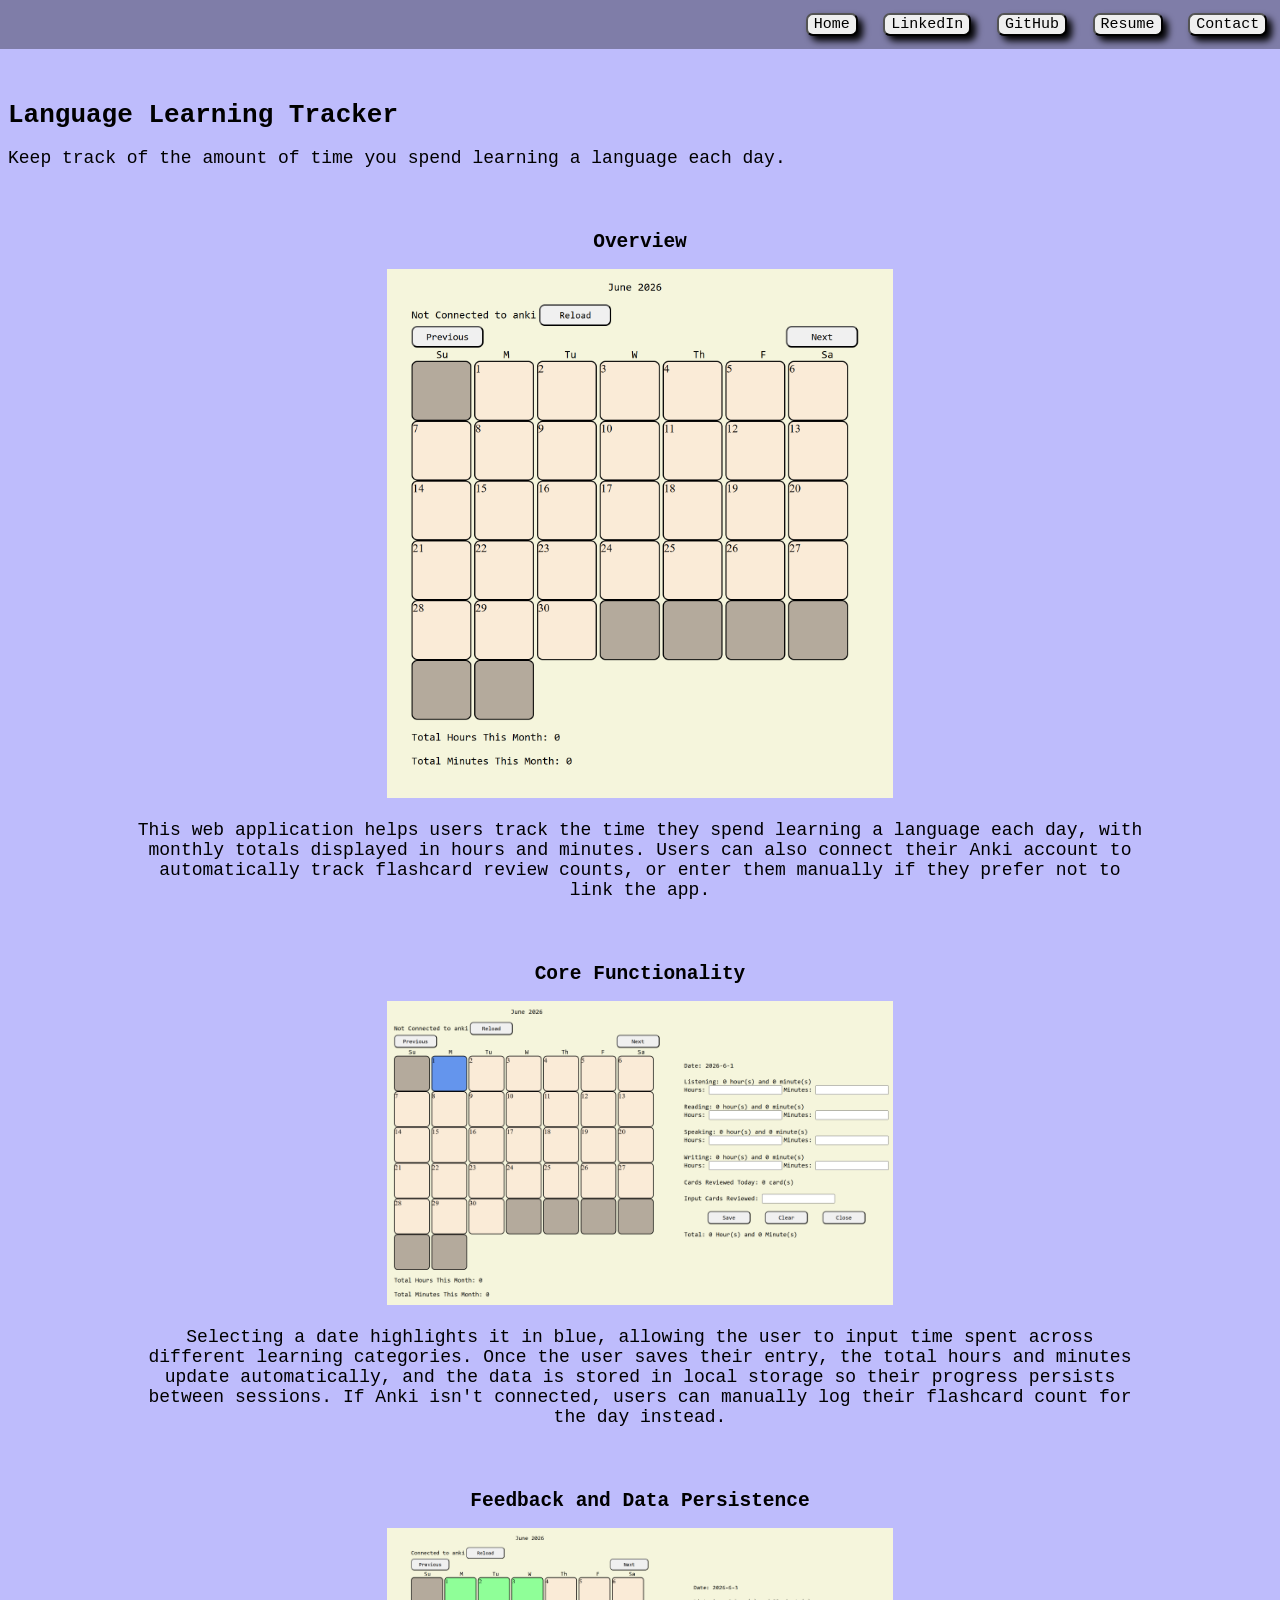
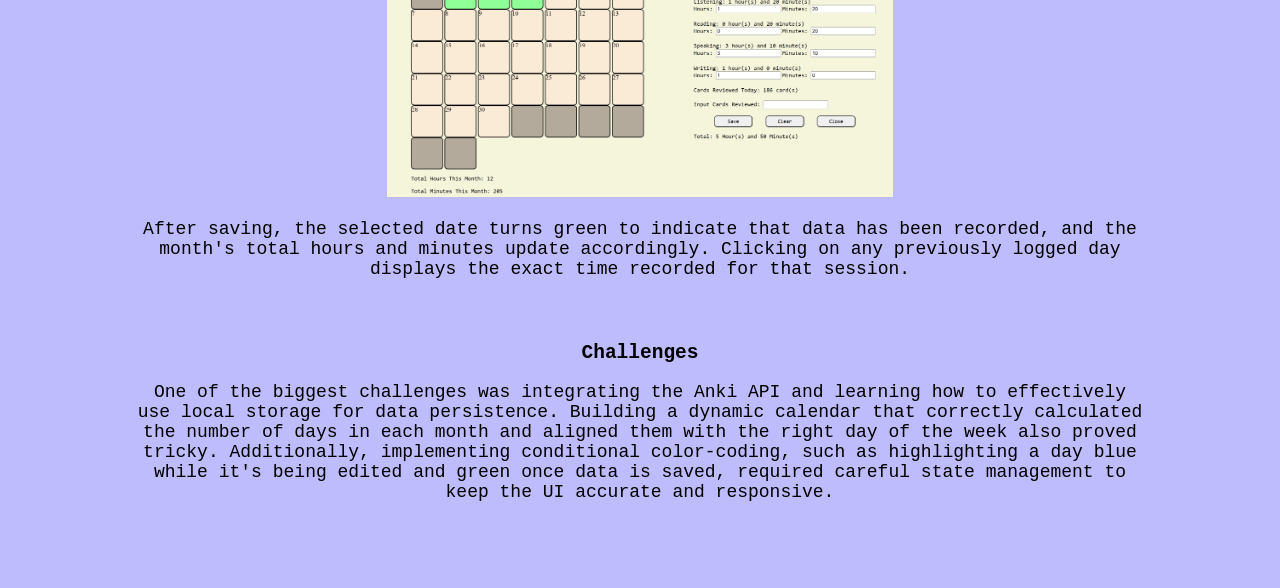
<file: projectPages/languageLearningTracker.html>
<!DOCTYPE html>
<html lang="en">
<head>
    <meta charset="UTF-8">
    <meta name="viewport" content="width=device-width, initial-scale=1.0">
    <title>Document</title>
    <link rel="stylesheet" href="../css/styles.css">
    <link rel="stylesheet" href="../css/projectStyles.css">
</head>
<body>
    <div class="navbar">
      <div class="navbarItem">
        <a href="../index.html">
          <button>Home</button>
        </a>
      </div>
      <div class="navbarItem">
        <a href="https://www.linkedin.com/in/emilymkrohn/" target="_blank">
          <button>LinkedIn</button>
        </a>
      </div>
      <div class="navbarItem">
        <a href="https://github.com/emilykrohn" target="_blank">
          <button>GitHub</button>
        </a>
      </div>
      <div class="navbarItem">
        <a href="../images/Resume.pdf" target="_blank">
          <button>Resume</button>
        </a>
      </div>
      <div class="navbarItem">
        <a href="../about.html">
          <button>Contact</button>
        </a>
      </div>
    </div>
    <h1>Language Learning Tracker</h1>
    <p>Keep track of the amount of time you spend learning a language each day.</p>
    <div class="languageLearningImage center">
        <h2>Overview</h2>
        <img src="../images/LanguageLearningTracker/LanguageLearningTracker02.png" alt="Language Learning Tracker Homepage">
        <p>This web application helps users track the time they spend learning a language each day, with monthly totals displayed in hours and minutes. Users can also connect their Anki account to automatically track flashcard review counts, or enter them manually if they prefer not to link the app.</p>
    </div>
    <div class="languageLearningImage center">
        <h2>Core Functionality</h2>
        <img src="../images/LanguageLearningTracker/LanguageLearningTrackerTime.png" alt="Language Learning Tracker Update Time">
        <p>Selecting a date highlights it in blue, allowing the user to input time spent across different learning categories. Once the user saves their entry, the total hours and minutes update automatically, and the data is stored in local storage so their progress persists between sessions. If Anki isn't connected, users can manually log their flashcard count for the day instead.</p>
    </div>
    <div class="languageLearningImage center">
        <h2>Feedback and Data Persistence</h2>
        <img src="../images/LanguageLearningTracker/LanguageLearningTracker01.png" alt="Language Learning Tracker Display Time">
        <p>After saving, the selected date turns green to indicate that data has been recorded, and the month's total hours and minutes update accordingly. Clicking on any previously logged day displays the exact time recorded for that session.</p>
    </div>
    <div class="languageLearningImage center">
      <h2>Challenges</h2>
      <p>One of the biggest challenges was integrating the Anki API and learning how to effectively use local storage for data persistence. Building a dynamic calendar that correctly calculated the number of days in each month and aligned them with the right day of the week also proved tricky. Additionally, implementing conditional color-coding, such as highlighting a day blue while it's being edited and green once data is saved, required careful state management to keep the UI accurate and responsive.</p>
    </div>
</body>
</html>
</file>
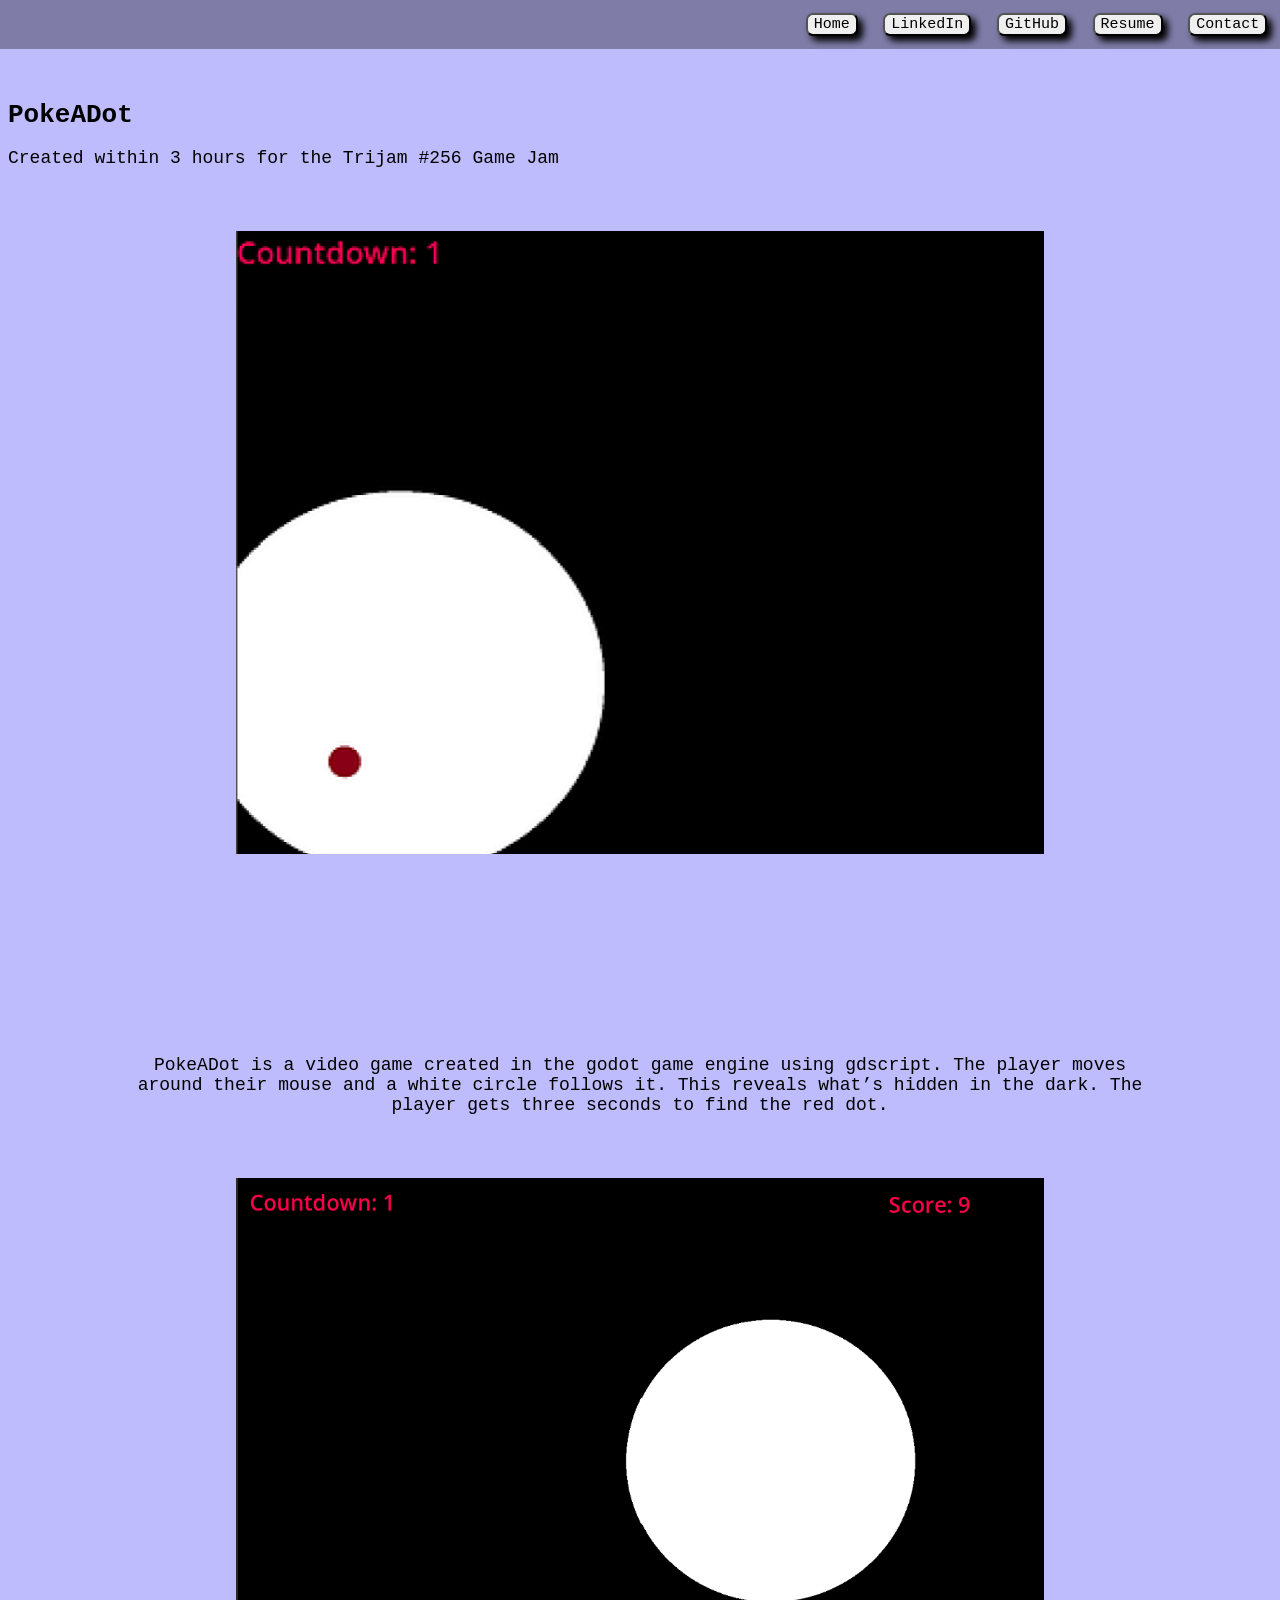
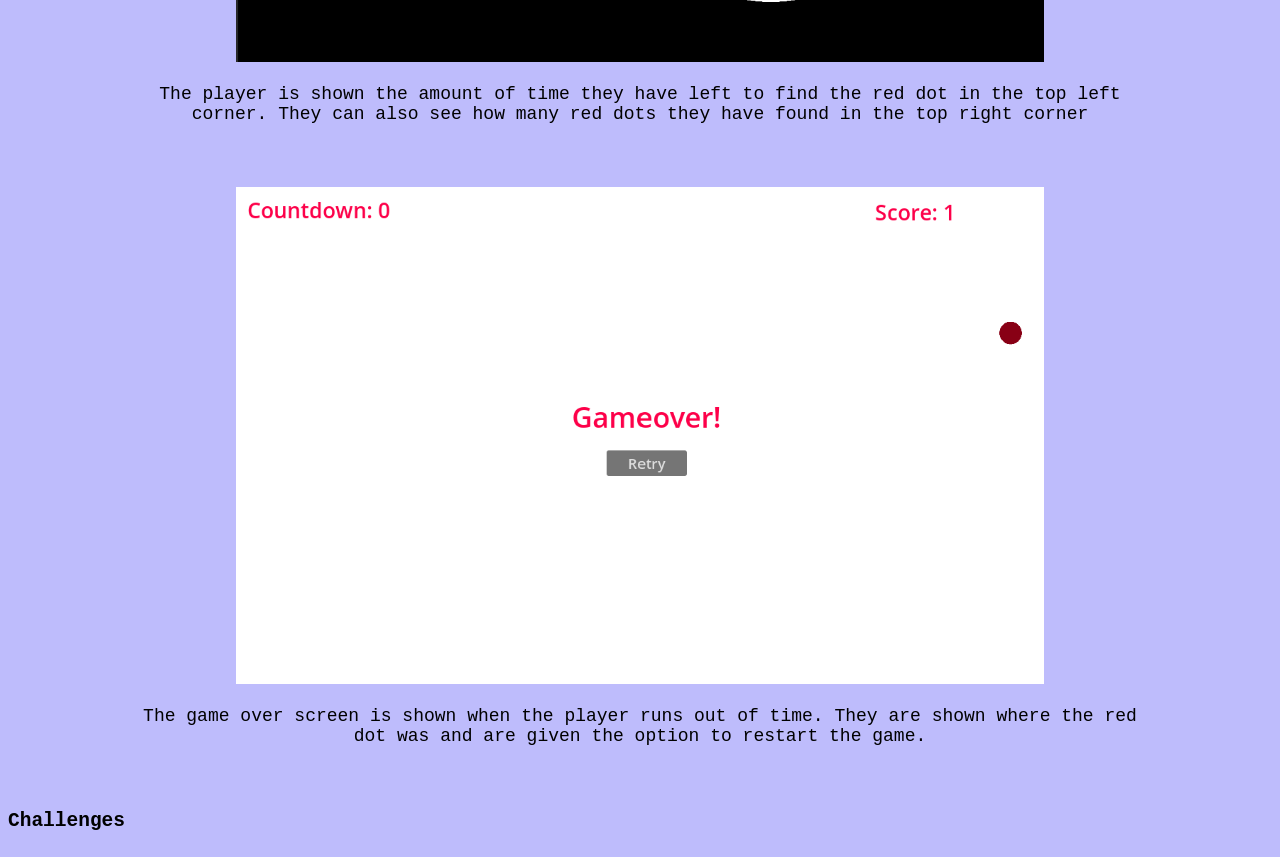
<file: projectPages/pokeADot.html>
<!DOCTYPE html>
<html lang="en">
<head>
    <meta charset="UTF-8">
    <meta name="viewport" content="width=device-width, initial-scale=1.0">
    <title>Document</title>
    <link rel="stylesheet" href="../css/styles.css">
    <link rel="stylesheet" href="../css/projectStyles.css">
</head>
<body>
    <div class="navbar">
      <div class="navbarItem">
        <a href="../index.html">
          <button>Home</button>
        </a>
      </div>
      <div class="navbarItem">
        <a href="https://www.linkedin.com/in/emilymkrohn/" target="_blank">
          <button>LinkedIn</button>
        </a>
      </div>
      <div class="navbarItem">
        <a href="https://github.com/emilykrohn" target="_blank">
          <button>GitHub</button>
        </a>
      </div>
      <div class="navbarItem">
        <a href="../images/Resume.pdf" target="_blank">
          <button>Resume</button>
        </a>
      </div>
      <div class="navbarItem">
        <a href="../about.html">
          <button>Contact</button>
        </a>
      </div>
    </div>
    <h1>PokeADot</h1>
    <p>Created within 3 hours for the Trijam #256 Game Jam</p>
    <div class="center">
        <img src="../images/PokeADot/PokeADot03.png" alt="PokeADot Screenshot">
        <iframe frameborder="0" src="https://itch.io/embed/2524939?border_width=5&amp;bg_color=464646&amp;fg_color=ffffff&amp;border_color=636363" width="560" height="175"><a href="https://emilykrohn.itch.io/pokeadot">PokeADot by emilykrohn</a></iframe>
        <p>PokeADot is a video game created in the godot game engine using gdscript. The player moves around their mouse and a white circle follows it. This reveals what’s hidden in the dark. The player gets three seconds to find the red dot.</p>
    </div>
    <div class="center">
        <img src="../images/PokeADot/PokeADot02.png" alt="PokeADot Gameplay Image">
        <p>The player is shown the amount of time they have left to find the red dot in the top left corner. They can also see how many red dots they have found in the top right corner</p>
    </div>
    <div class="center">
        <img src="../images/PokeADot/PokeADot01.png" alt="PokeADot Game Over Screen">
        <p>The game over screen is shown when the player runs out of time. They are shown where the red dot was and are given the option to restart the game.</p>
    </div>
    <h2>Challenges</h2>
</body>
</html>
</file>
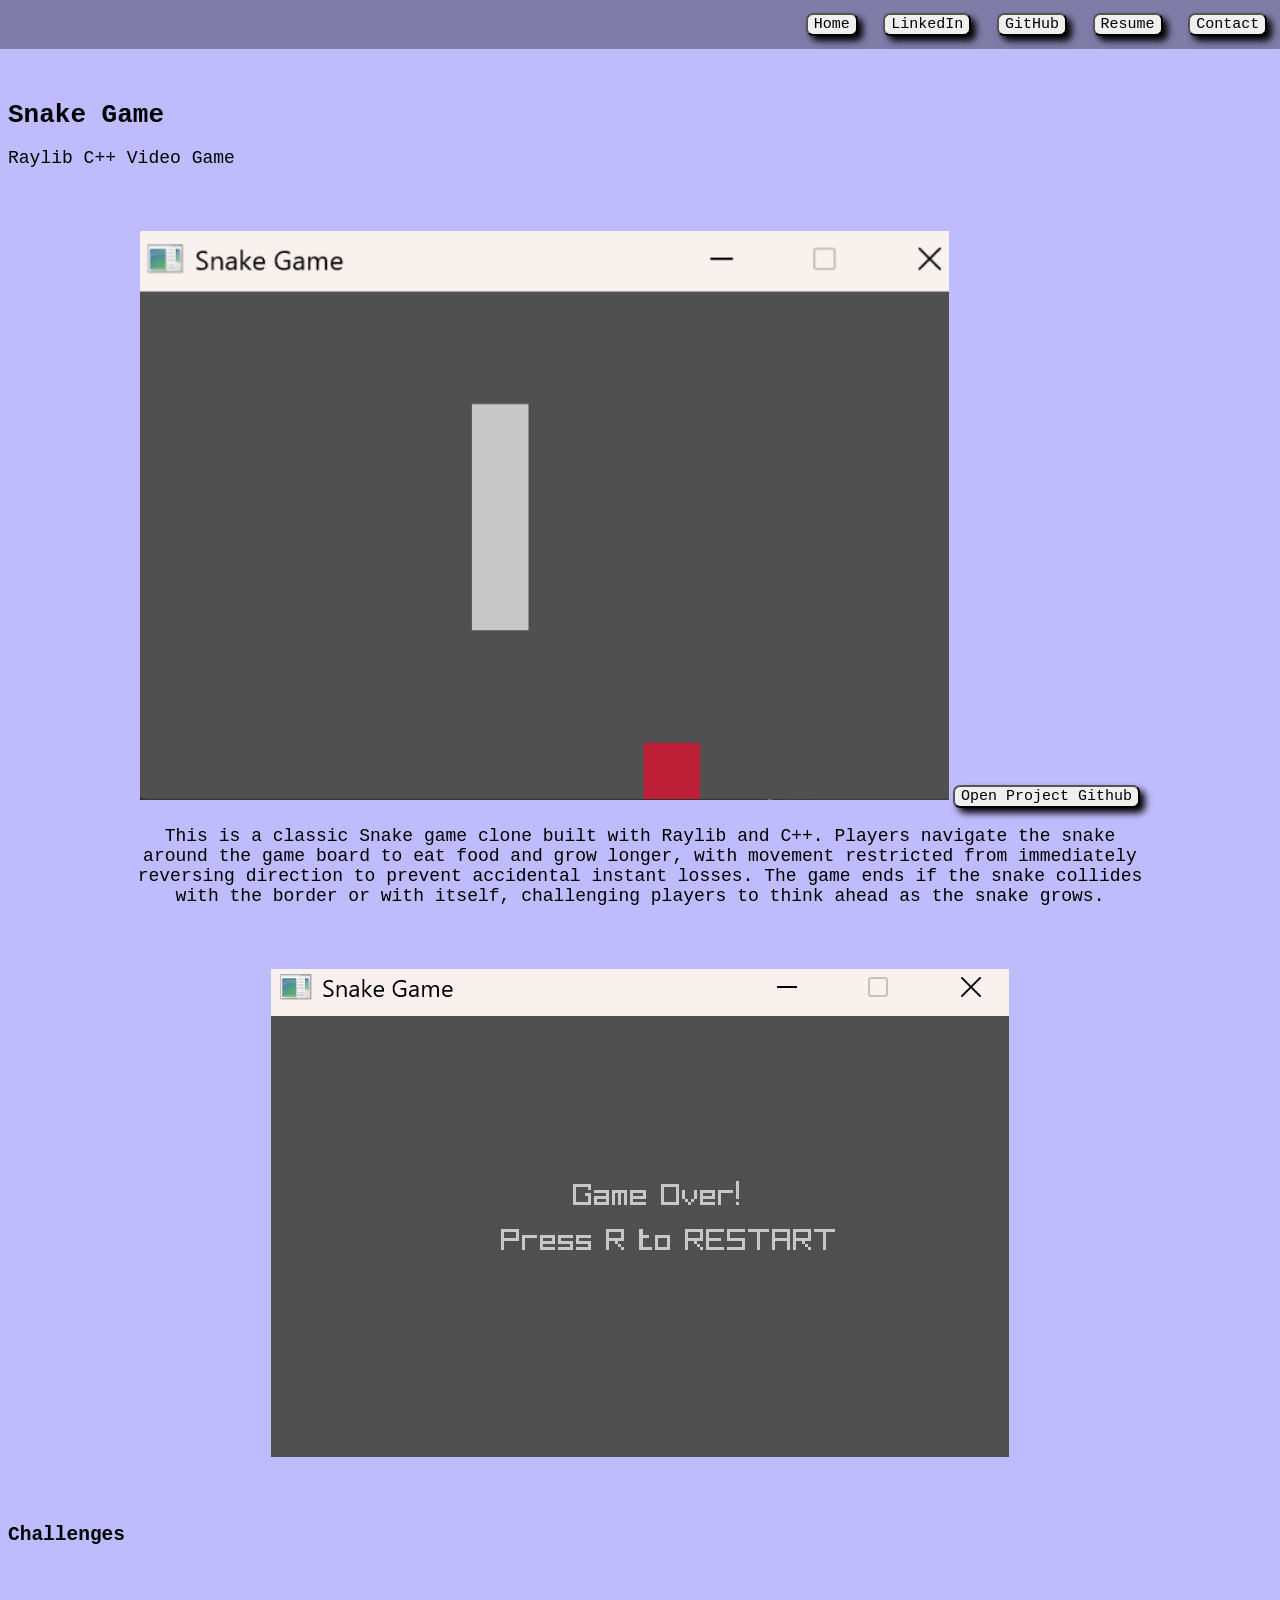
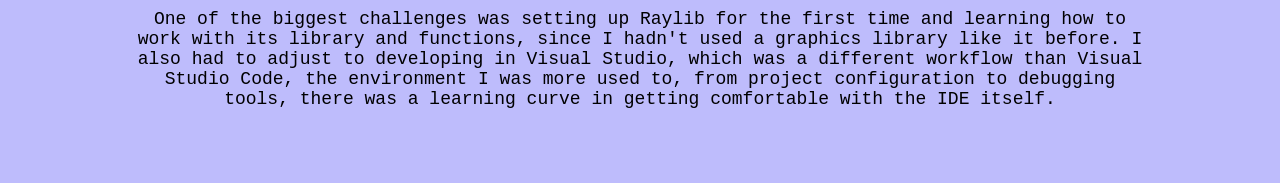
<file: projectPages/snakeGame.html>
<!DOCTYPE html>
<html lang="en">
<head>
    <meta charset="UTF-8">
    <meta name="viewport" content="width=device-width, initial-scale=1.0">
    <title>Document</title>
    <link rel="stylesheet" href="../css/styles.css">
    <link rel="stylesheet" href="../css/projectStyles.css">
</head>
<body>
    <div class="navbar">
      <div class="navbarItem">
        <a href="../index.html">
          <button>Home</button>
        </a>
      </div>
      <div class="navbarItem">
        <a href="https://www.linkedin.com/in/emilymkrohn/" target="_blank">
          <button>LinkedIn</button>
        </a>
      </div>
      <div class="navbarItem">
        <a href="https://github.com/emilykrohn" target="_blank">
          <button>GitHub</button>
        </a>
      </div>
      <div class="navbarItem">
        <a href="../images/Resume.pdf" target="_blank">
          <button>Resume</button>
        </a>
      </div>
      <div class="navbarItem">
        <a href="../about.html">
          <button>Contact</button>
        </a>
      </div>
    </div>
    <h1>Snake Game</h1>
    <p>Raylib C++ Video Game</p>
    <div class="center">
        <img src="../images/SnakeGame/SnakeGame02.png" alt="Snake Game Image">
        <a href="https://github.com/emilykrohn/SnakeGame" target="_blank">
          <button>Open Project Github</button>
        </a>
        <p>This is a classic Snake game clone built with Raylib and C++. Players navigate the snake around the game board to eat food and grow longer, with movement restricted from immediately reversing direction to prevent accidental instant losses. The game ends if the snake collides with the border or with itself, challenging players to think ahead as the snake grows.</p>
    </div>
    <div class="center">
        <img src="../images/SnakeGame/SnakeGame01.png">
    </div>
    <h2>Challenges</h2>
    <p class="center">One of the biggest challenges was setting up Raylib for the first time and learning how to work with its library and functions, since I hadn't used a graphics library like it before. I also had to adjust to developing in Visual Studio, which was a different workflow than Visual Studio Code, the environment I was more used to, from project configuration to debugging tools, there was a learning curve in getting comfortable with the IDE itself.</p>
</body>
</html>
</file>
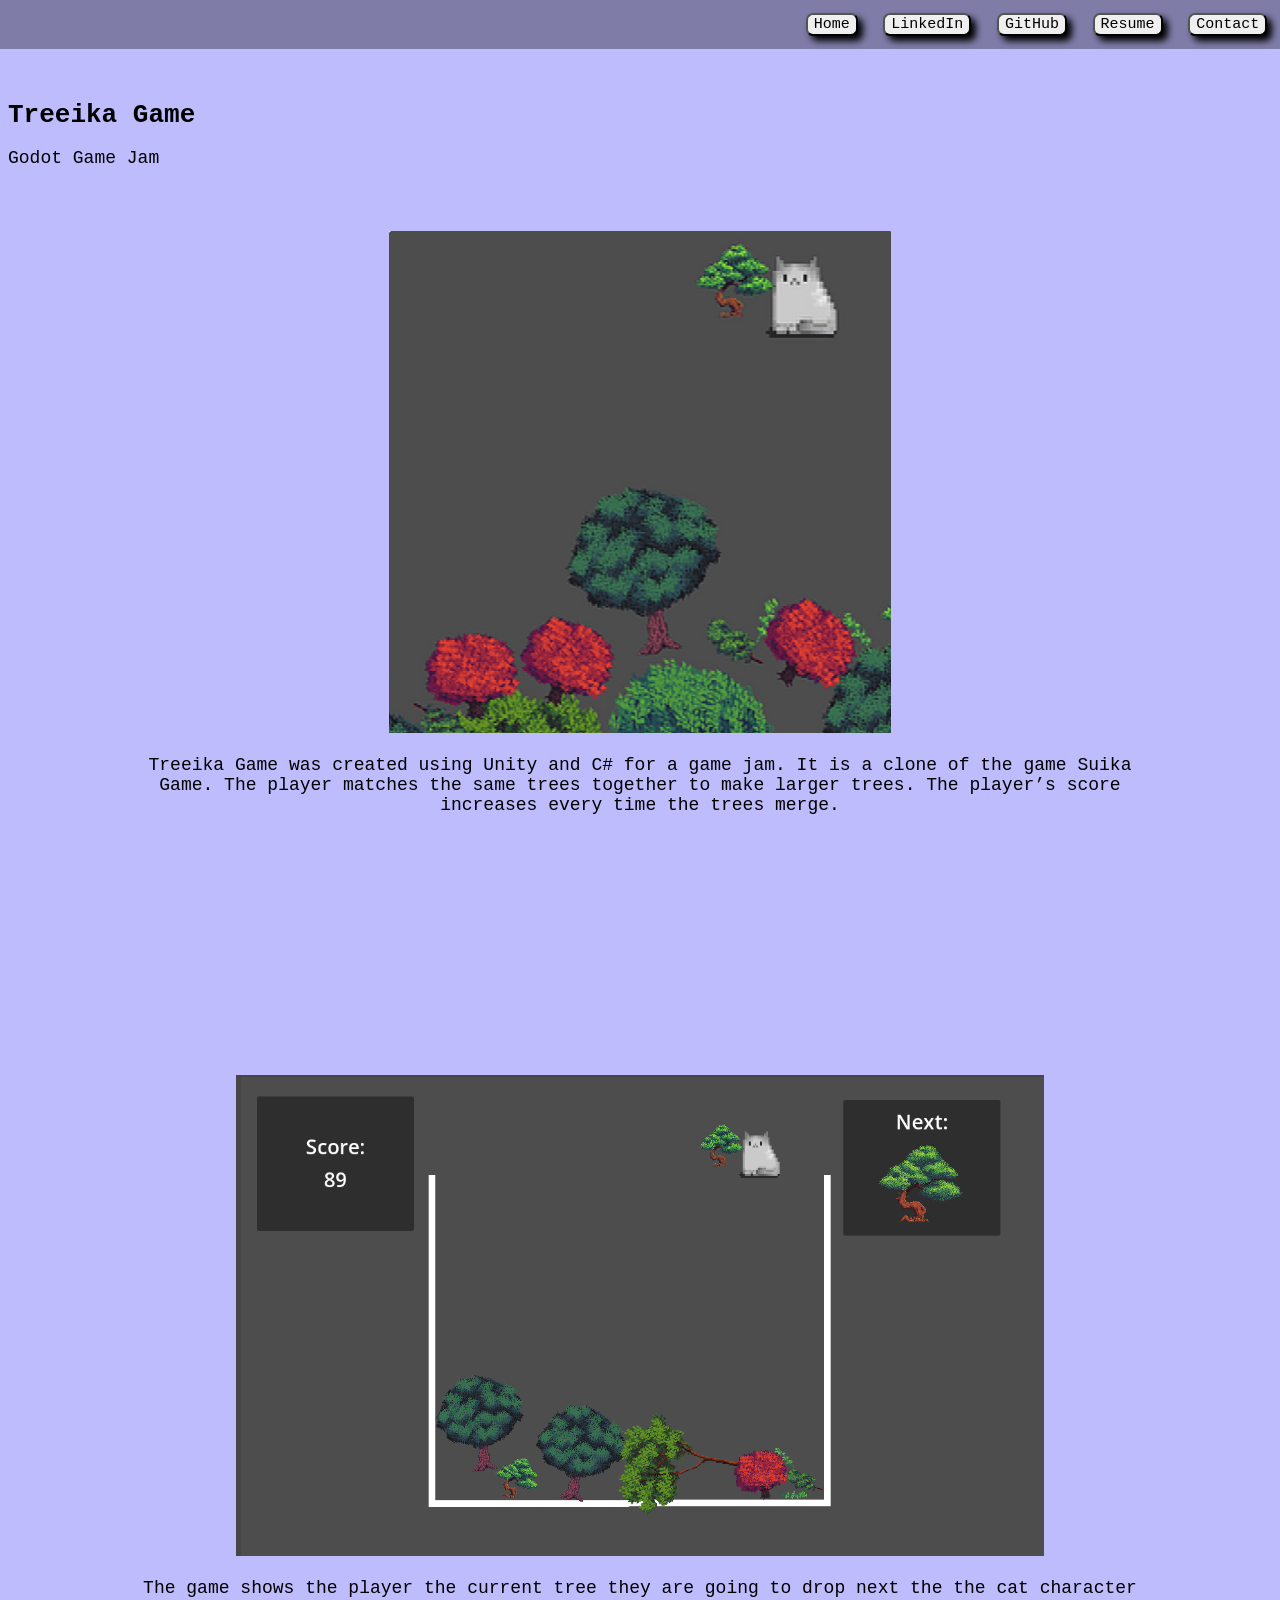
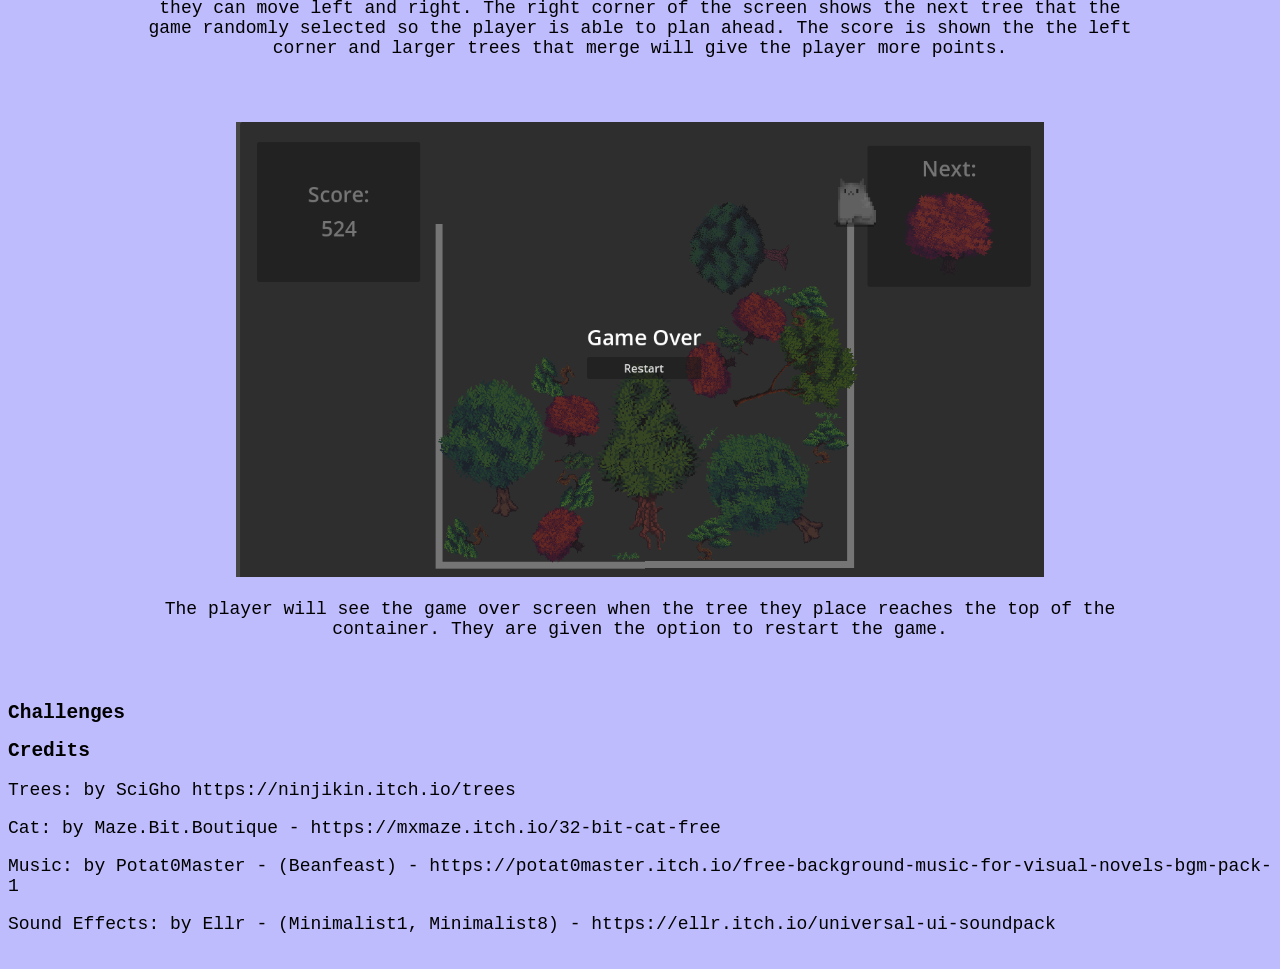
<file: projectPages/treeikaGame.html>
<!DOCTYPE html>
<html lang="en">
<head>
    <meta charset="UTF-8">
    <meta name="viewport" content="width=device-width, initial-scale=1.0">
    <title>Document</title>
    <link rel="stylesheet" href="../css/styles.css">
    <link rel="stylesheet" href="../css/projectStyles.css">
</head>
<body>
    <div class="navbar">
      <div class="navbarItem">
        <a href="../index.html">
          <button>Home</button>
        </a>
      </div>
      <div class="navbarItem">
        <a href="https://www.linkedin.com/in/emilymkrohn/" target="_blank">
          <button>LinkedIn</button>
        </a>
      </div>
      <div class="navbarItem">
        <a href="https://github.com/emilykrohn" target="_blank">
          <button>GitHub</button>
        </a>
      </div>
      <div class="navbarItem">
        <a href="../images/Resume.pdf" target="_blank">
          <button>Resume</button>
        </a>
      </div>
      <div class="navbarItem">
        <a href="../about.html">
          <button>Contact</button>
        </a>
      </div>
    </div>
    <h1>Treeika Game</h1>
    <p>Godot Game Jam</p>
    <div class="center">
        <img src="../images/TreeikaGame/TreeikaGame.png">
        <p>Treeika Game was created using Unity and C# for a game jam. It is a clone of the game Suika Game. The player matches the same trees together to make larger trees. The player’s score increases every time the trees merge.</p>
        <iframe frameborder="0" src="https://itch.io/embed/2448055?border_width=5&amp;bg_color=464646&amp;fg_color=ffffff&amp;link_color=e30000&amp;border_color=636363" width="560" height="175"><a href="https://emilykrohn.itch.io/treeikagame">TreeikaGame by emilykrohn</a></iframe>
    </div>
    <div class="center">
        <img src="../images/TreeikaGame/TreeikaGame01.png">
        <p>The game shows the player the current tree they are going to drop next the the cat character they can move left and right. The right corner of the screen shows the next tree that the game randomly selected so the player is able to plan ahead. The score is shown the the left corner and larger trees that merge will give the player more points.</p>
    </div>
    <div class="center">
        <img src="../images/TreeikaGame/TreeikaGame02.png">
        <p>The player will see the game over screen when the tree they place reaches the top of the container. They are given the option to restart the game.</p>
    </div>
    <h2>Challenges</h2>
    <div>
        <h2>Credits</h2>
        <p>Trees: by SciGho  https://ninjikin.itch.io/trees</p>
        <p>Cat: by Maze.Bit.Boutique - https://mxmaze.itch.io/32-bit-cat-free</p>
        <p>Music: by Potat0Master - (Beanfeast) - https://potat0master.itch.io/free-background-music-for-visual-novels-bgm-pack-1</p>
        <p>Sound Effects: by Ellr - (Minimalist1, Minimalist8) - https://ellr.itch.io/universal-ui-soundpack</p>
    </div>
</body>
</html>
</file>
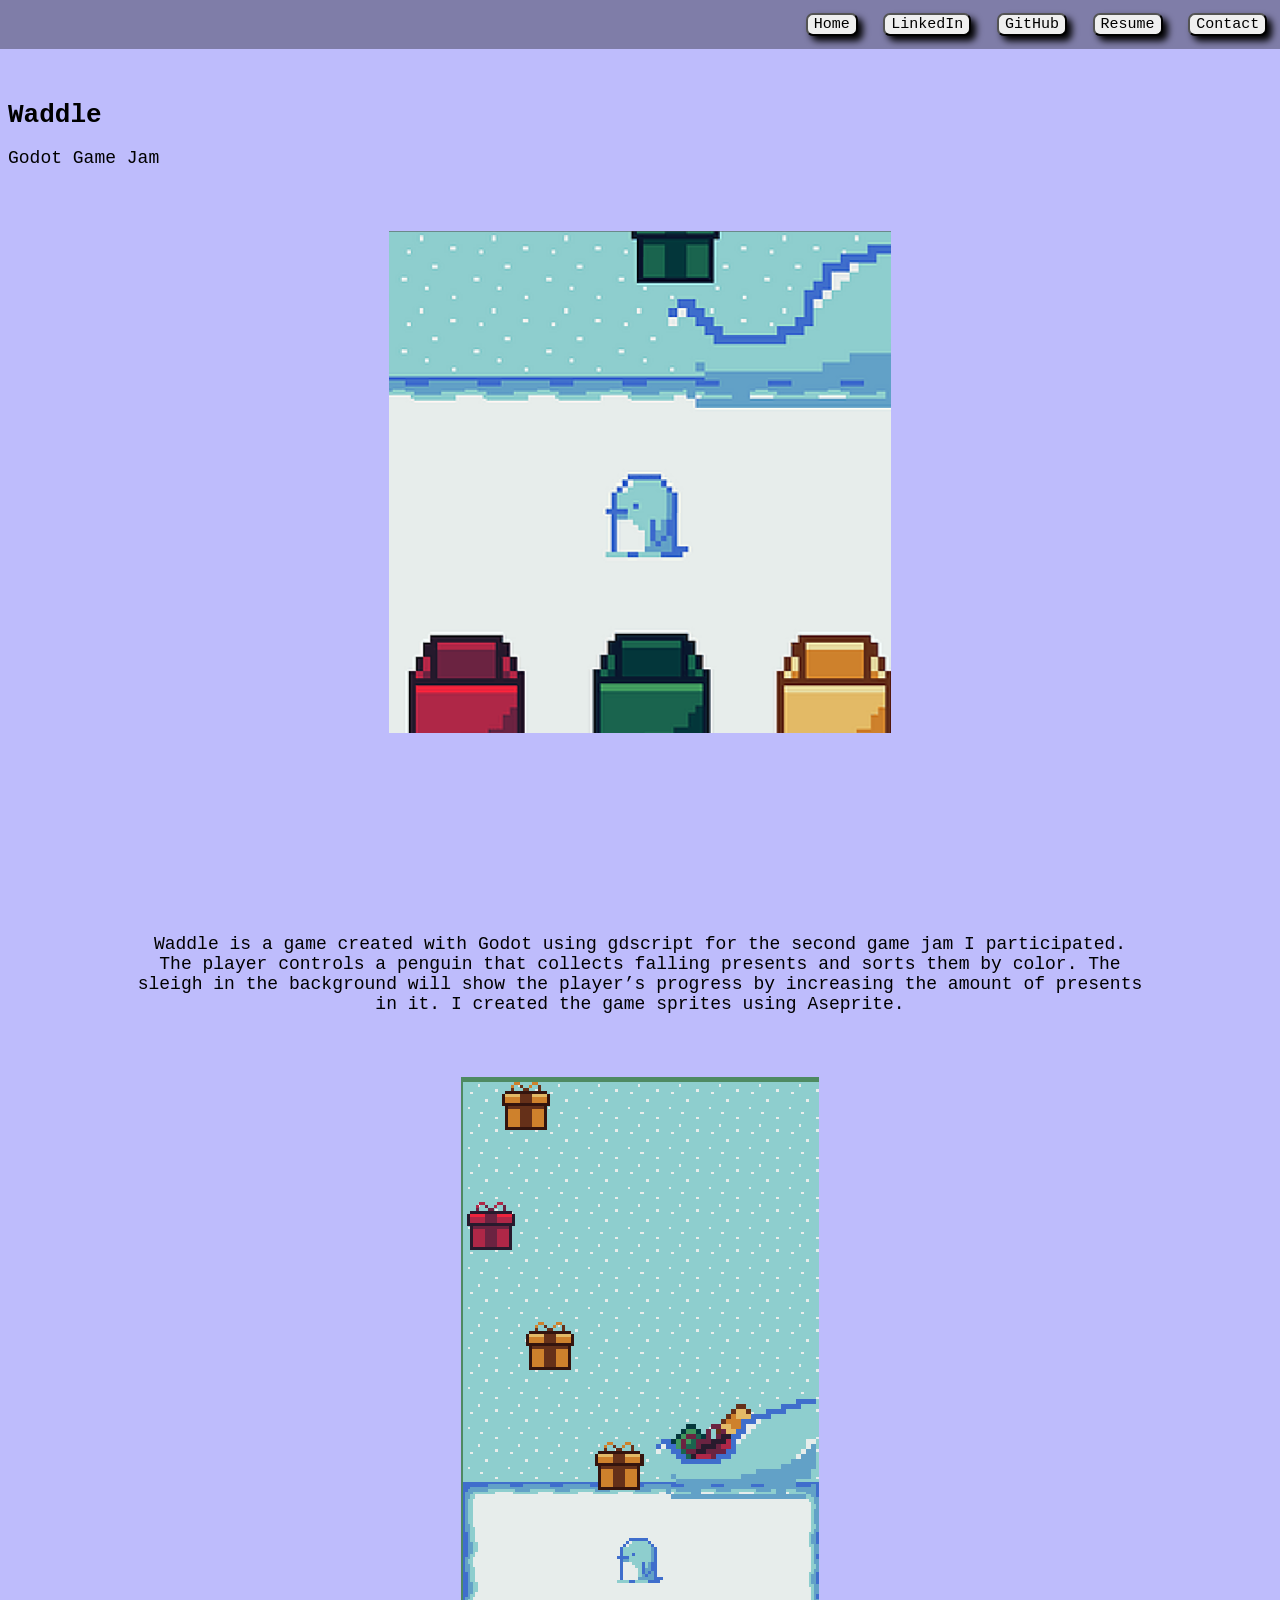
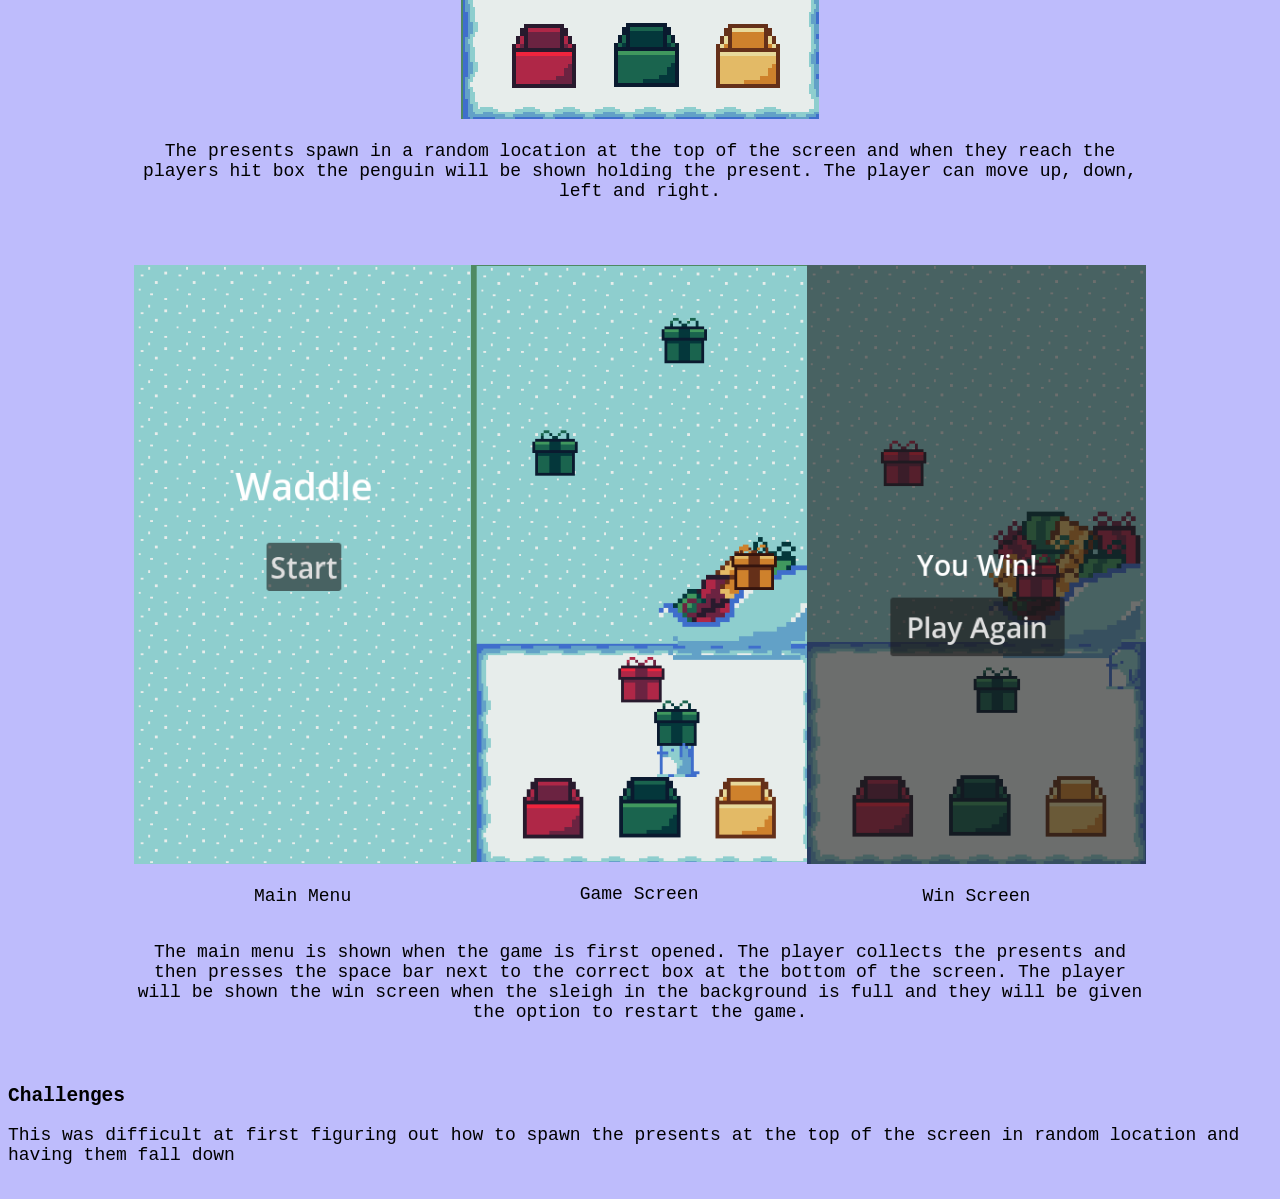
<file: projectPages/waddle.html>
<!DOCTYPE html>
<html lang="en">
<head>
    <meta charset="UTF-8">
    <meta name="viewport" content="width=device-width, initial-scale=1.0">
    <title>Document</title>
    <link rel="stylesheet" href="../css/styles.css">
    <link rel="stylesheet" href="../css/projectStyles.css">
</head>
<body>
    <div class="navbar">
      <div class="navbarItem">
        <a href="../index.html">
          <button>Home</button>
        </a>
      </div>
      <div class="navbarItem">
        <a href="https://www.linkedin.com/in/emilymkrohn/" target="_blank">
          <button>LinkedIn</button>
        </a>
      </div>
      <div class="navbarItem">
        <a href="https://github.com/emilykrohn" target="_blank">
          <button>GitHub</button>
        </a>
      </div>
      <div class="navbarItem">
        <a href="../images/Resume.pdf" target="_blank">
          <button>Resume</button>
        </a>
      </div>
      <div class="navbarItem">
        <a href="../about.html">
          <button>Contact</button>
        </a>
      </div>
    </div>
    <h1>Waddle</h1>
    <p>Godot Game Jam</p>
    <div class="center">
        <img src="../images/Waddle/Waddle.png" alt="Waddle Image">
        <iframe frameborder="0" src="https://itch.io/embed/2436978?border_width=5&amp;bg_color=464646&amp;fg_color=ffffff&amp;border_color=636363" width="560" height="175"><a href="https://emilykrohn.itch.io/waddle">Waddle by emilykrohn</a></iframe>
        <p>Waddle is a game created with Godot using gdscript for the second game jam I participated. The player controls a penguin that collects falling presents and sorts them by color. The sleigh in the background will show the player’s progress by increasing the amount of presents in it. I created the game sprites using Aseprite.</p>
    </div>
    <div class="center">
        <img src="../images/Waddle/Waddle01.png" alt="Gameplay Image">
        <p>The presents spawn in a random location at the top of the screen and when they reach the players hit box the penguin will be shown holding the present. The player can move up, down, left and right.</p>
    </div>
    <div class="center">
        <div class="imageGroup">
            <div class="image">
                <img src="../images/Waddle/Waddle04.png" alt="Main Menu Image">
                <p>Main Menu</p>
            </div>
            <div class="image">
                <img src="../images/Waddle/Waddle02.png" alt="Game Screen Image">
                <p>Game Screen</p>
            </div>
            <div class="image">
                <img src="../images/Waddle/Waddle03.png" alt="Win Screen Image">
                <p>Win Screen</p>
            </div>
        </div>
        <p>The main menu is shown when the game is first opened. The player collects the presents and then presses the space bar next to the correct box at the bottom of the screen. The player will be shown the win screen when the sleigh in the background is full and they will be given the option to restart the game.</p>
    </div>
    <div>
        <h2>Challenges</h2>
        <p>This was difficult at first figuring out how to spawn the presents at the top of the screen in random location and having them fall down</p>
    </div>
</body>
</html>
</file>
<file: css/styles.css>
/* || GENERAL STYLES */
body {
    background-color: rgb(190, 188, 252);
}

p {
    font-size: 18px;
    font-family: monospace;
}

h1 {
    margin-top: 100px;
    font-family: monospace;
}

h2 {
    font-family: monospace;
}

h3 {
    font-family: monospace;
}

input {
    width: 100%;
}

textarea {
    width: 100%;
}

img {
    max-width: 80%;
    height: auto;
}

button {
    border-radius: 7px;
    font-family: monospace;
    font-size: 15px;
    box-shadow: 5px 5px 7px rgba(0, 0, 0);
}

button:hover {
    transform: scale(1.05);
}

/* NAVBAR */
.navbar {
    position: fixed;
    top: 0;
    right: 0;
    display: flex;
    flex-direction: row;
    justify-content: right;
    background-color: rgb(127, 125, 168);
    width: 100%;
}

.navbarItem {
    margin: 1%;
}

/* GENERAL */
.center {
    margin: 5% 10% 5% 10%;
    text-align: center;
}

.section {
    max-width: 75%;
    margin: auto;
}
</file>
<file: css/homepageStyles.css>
/* || PROJECT ICONS */
.row {
    display: flex;
    flex-direction: row;
}

.project {
    transform: scale(1.0);
    flex: 1;
    max-width: 33.33%;
}

.project:hover {
    transform: scale(1.05);
}
</file>
<file: projectStyles.css>
.languageLearningImage img {
    max-width: 50%;
    height: auto;
}

.image img {
    max-width: 100%;
}

.imageGroup {
    display: flex;
    flex-direction: row;
}
</file>
<file: css/projectStyles.css>
/* || GENERAL STYLES */
body {
    background-color: rgb(190, 188, 252);
}

p {
    font-size: 18px;
    font-family: monospace;
}

h1 {
    font-family: monospace;
}

h2 {
    font-family: monospace;
}

/* || PROJECT IMAGES */
.image img {
    max-width: 100%;
}

.imageGroup {
    display: flex;
    flex-direction: row;
}

.languageLearningImage img {
    max-width: 50%;
    height: auto;
}

.dimensionPrisonImage {
    max-width: 50%;
    height: auto;
    margin: 2%;
}
</file>
